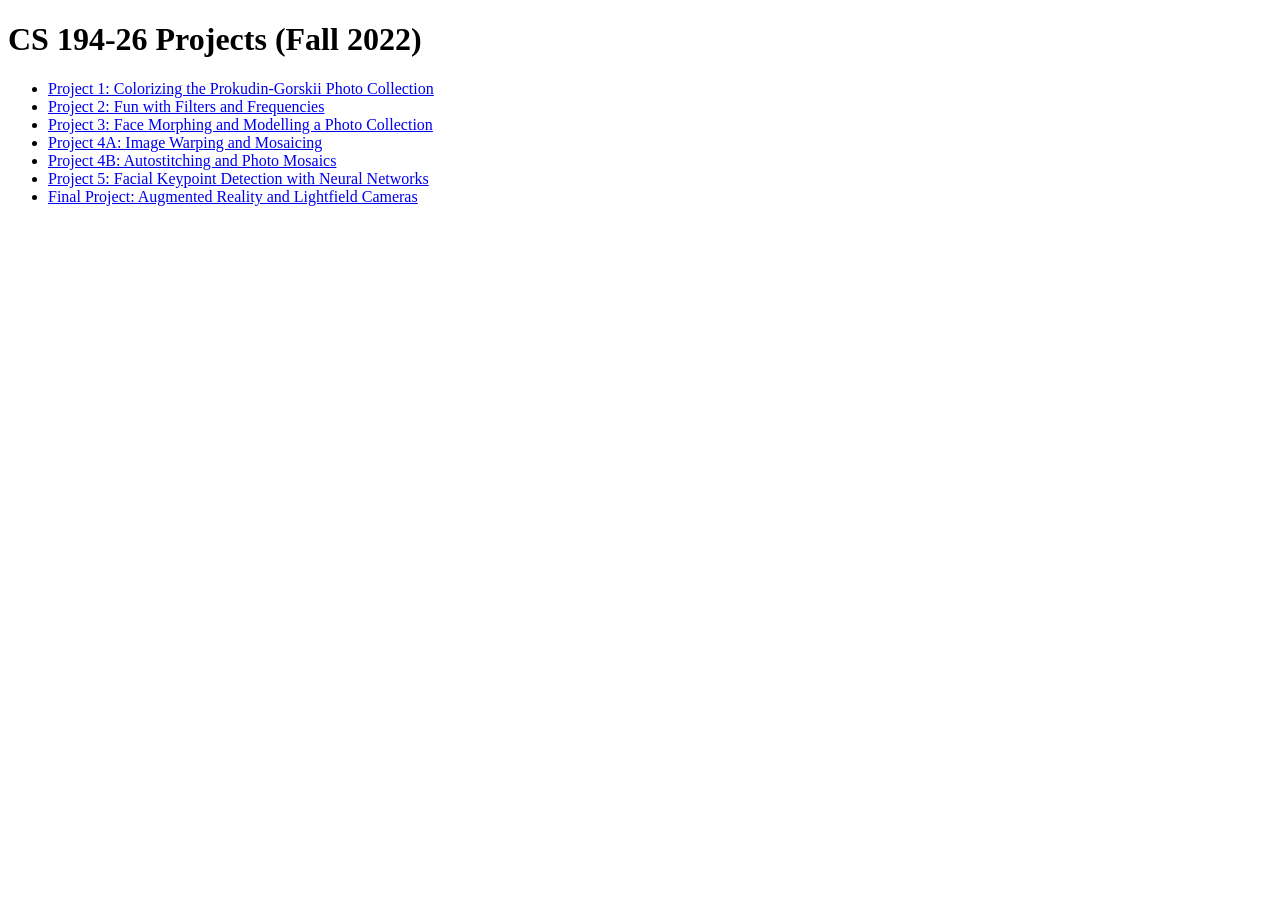
<file: index.html>
<!doctype html><meta charset="utf-8"><title>CS 194-26 Projects</title>
<h1>CS 194-26 Projects (Fall 2022)</h1>
<ul>
<li><a href="proj1/">Project 1: Colorizing the Prokudin-Gorskii Photo Collection</a></li>
<li><a href="proj2/">Project 2: Fun with Filters and Frequencies</a></li>
<li><a href="proj3/">Project 3: Face Morphing and Modelling a Photo Collection</a></li>
<li><a href="proj4a/">Project 4A: Image Warping and Mosaicing</a></li>
<li><a href="proj4b/">Project 4B: Autostitching and Photo Mosaics</a></li>
<li><a href="proj5/">Project 5: Facial Keypoint Detection with Neural Networks</a></li>
<li><a href="final/">Final Project: Augmented Reality and Lightfield Cameras</a></li>
</ul>
</file>
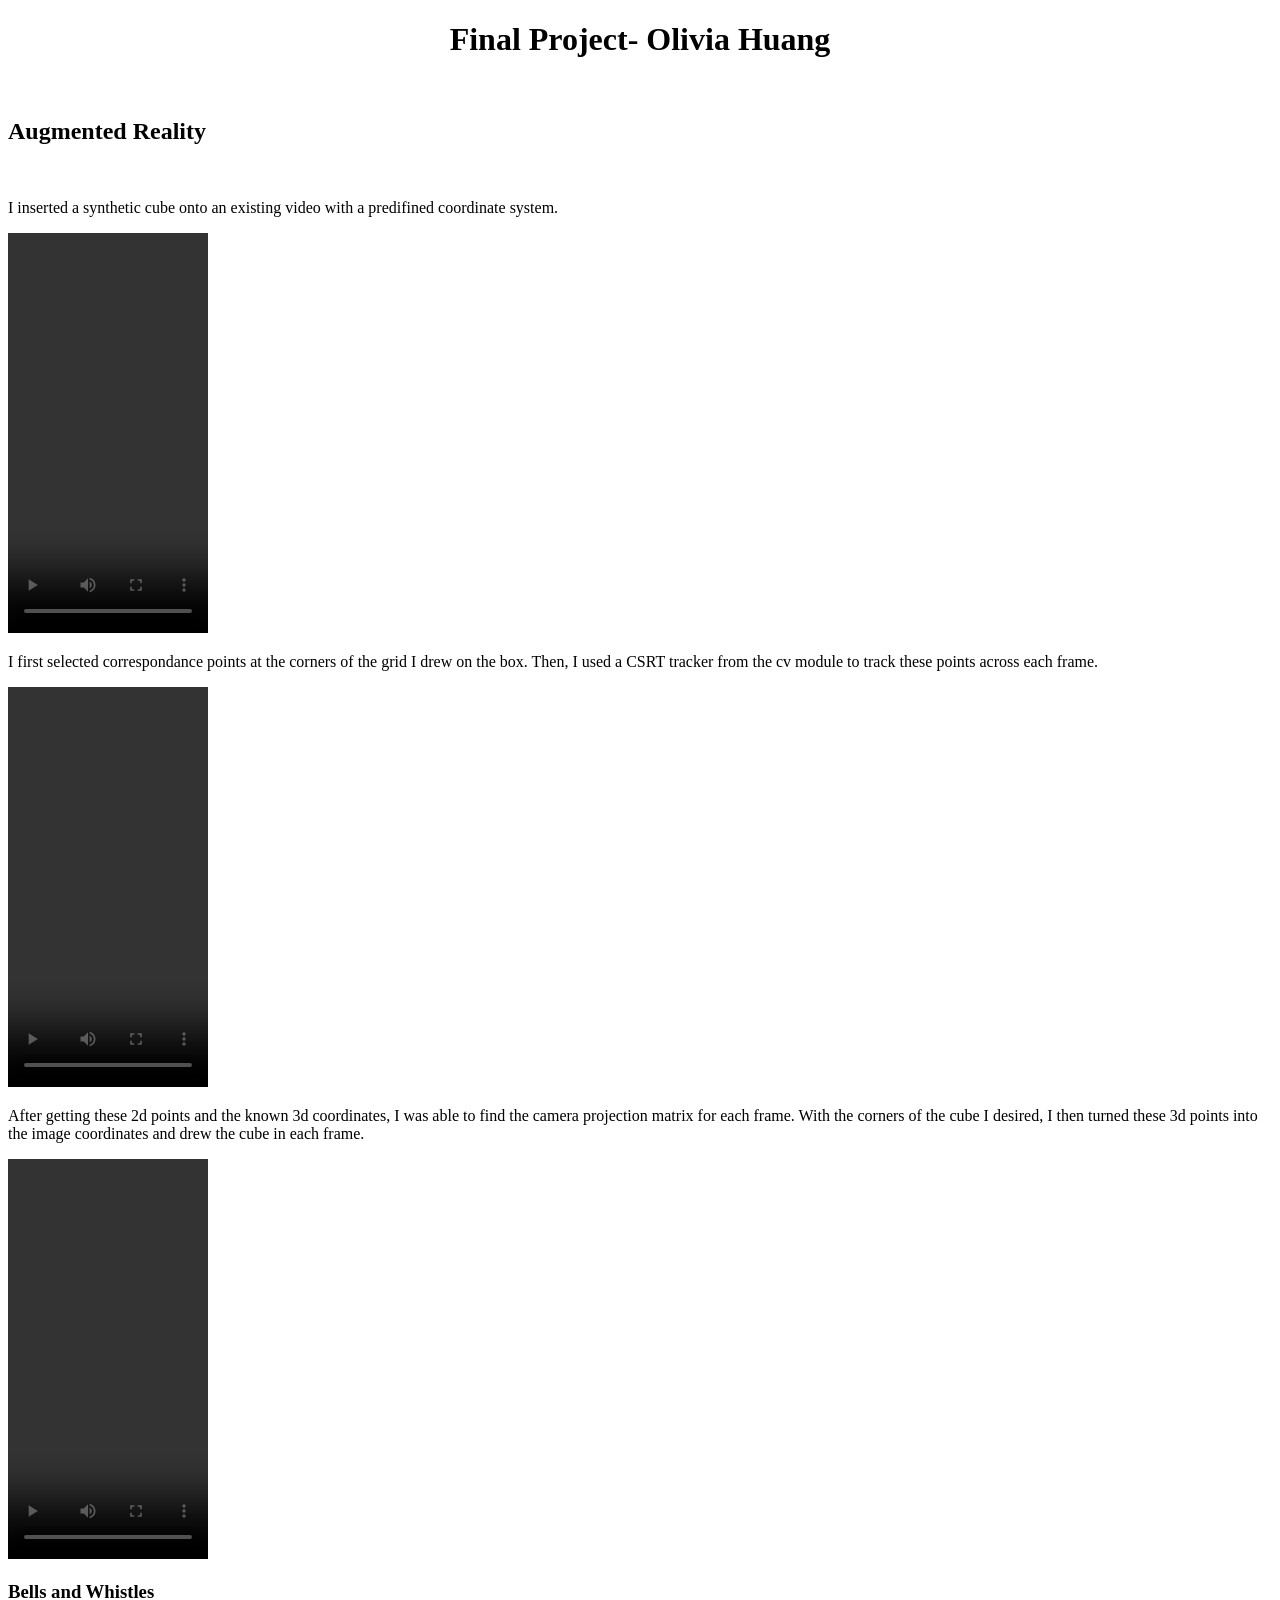
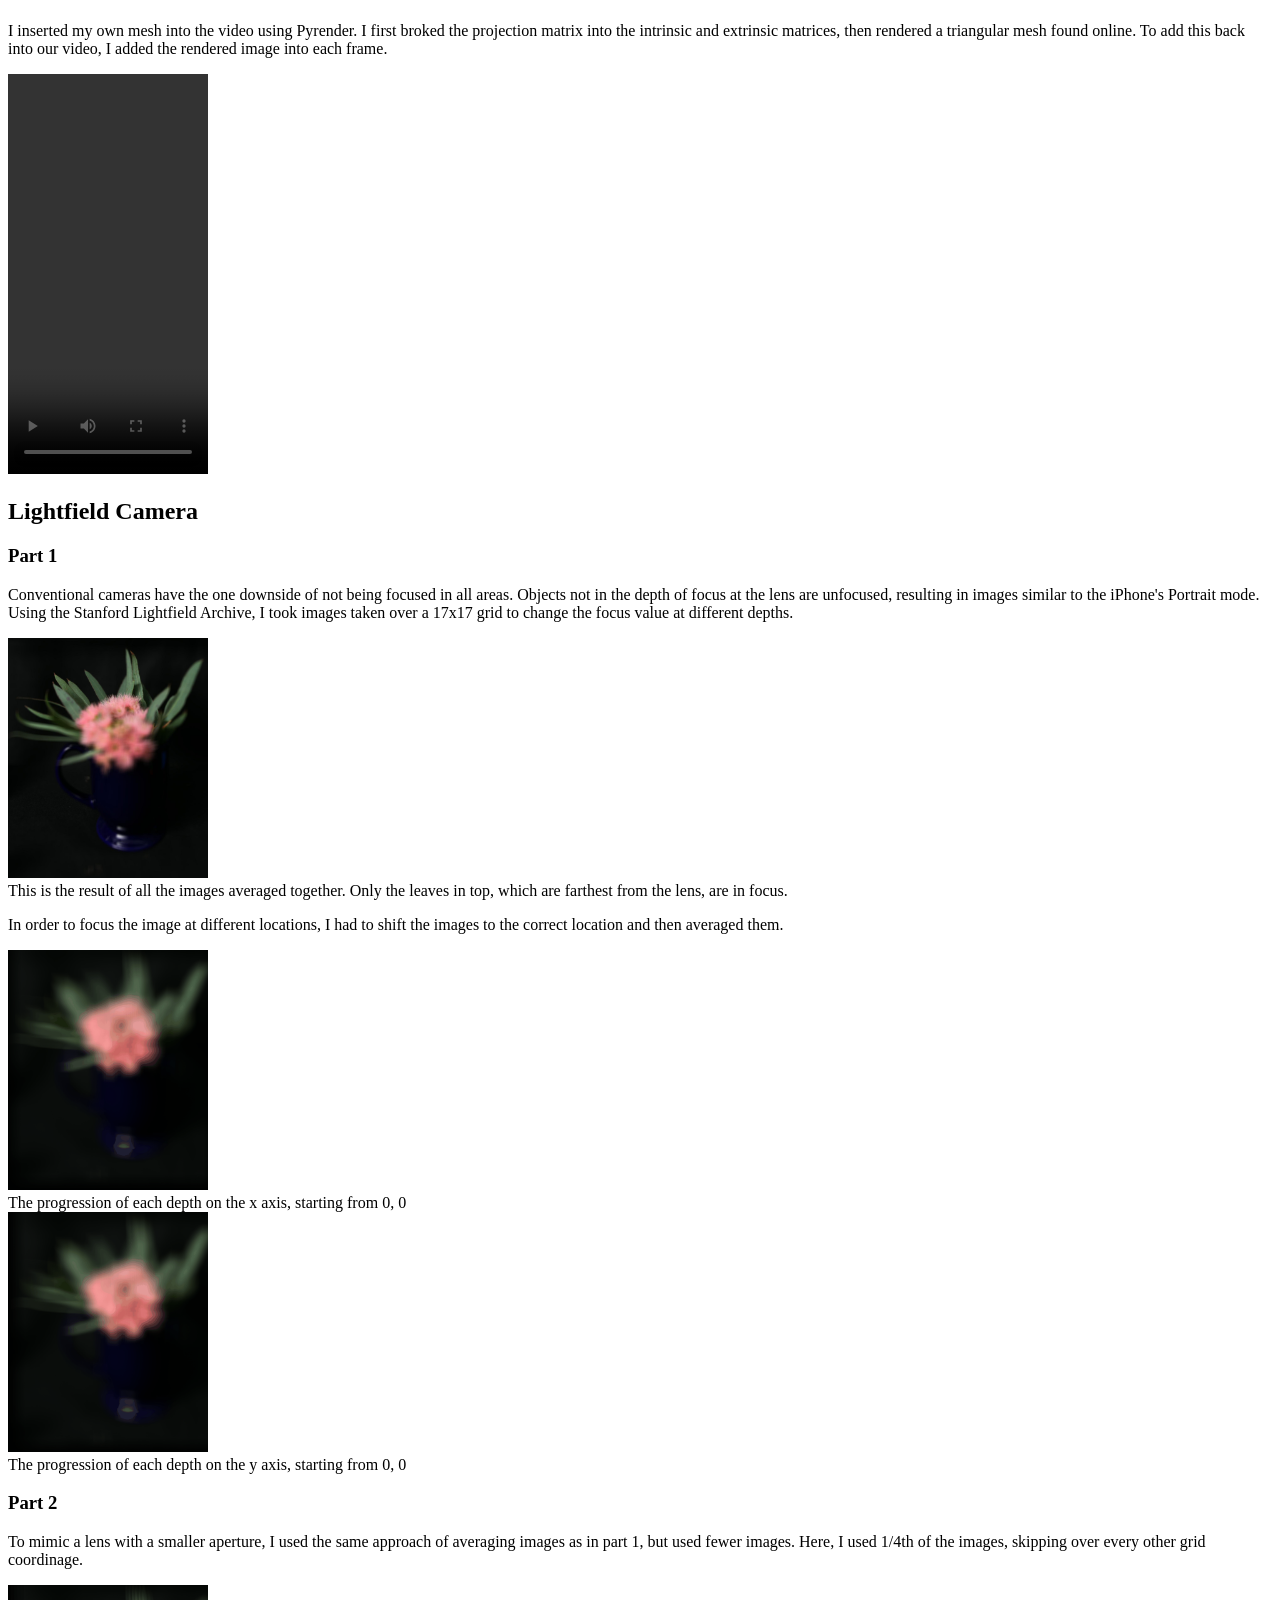
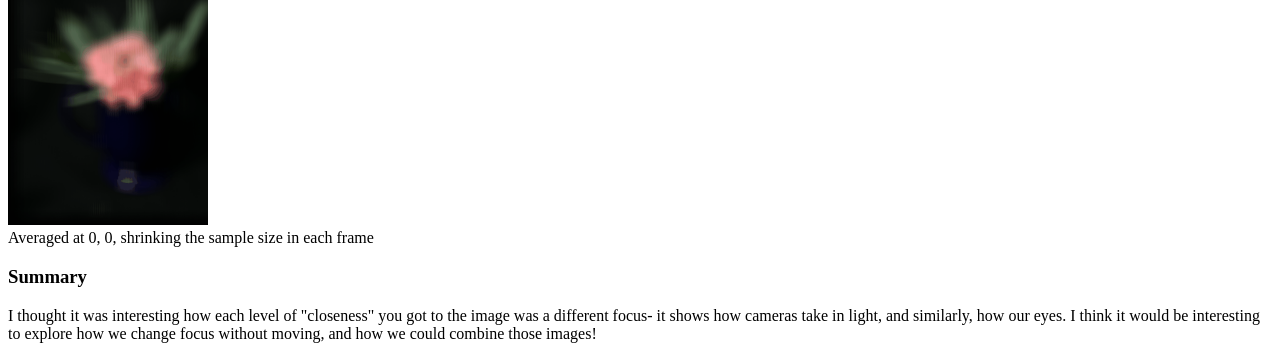
<file: final/index.html>
<!Doctype HTML>
<h1 style="text-align:center">Final Project- Olivia Huang</h1>
</br>
<h2>Augmented Reality</h2>
</br>
<p>I inserted a synthetic cube onto an existing video with a predifined coordinate system.</p>
<video width="200" height="400" controls>
    <source src="IMG_8588.mp4" type="video/mp4">
</video>
<p>I first selected correspondance points at the corners of the grid I drew on the box. Then, I used a CSRT tracker from the cv module to track these points across each frame.</p>
<video width="200" height="400" controls>
    <source src="tracked.mp4" type="video/mp4">
</video>
<p>After getting these 2d points and the known 3d coordinates, I was able to find the camera projection matrix for each frame. With the corners of the cube I desired, I then turned these 3d points into the image coordinates and drew the cube in each frame.</p>
<video width="200" height="400" controls>
    <source src="cubevid.mp4" type="video/mp4">
</video>
<h3>Bells and Whistles</h3>
<p>I inserted my own mesh into the video using Pyrender. I first broked the projection matrix into the intrinsic and extrinsic matrices, then rendered a triangular mesh found online. To add this back into our video, I added the rendered image into each frame.</p>
<video width="200" height="400" controls>
    <source src="meshvid.mp4" type="video/mp4">
</video>
<h2>Lightfield Camera</h2>
<h3>Part 1</h3>
<p>Conventional cameras have the one downside of not being focused in all areas. Objects not in the depth of focus at the lens are unfocused, resulting in images similar to the iPhone's Portrait mode. Using the Stanford Lightfield Archive, I took images taken over a 17x17 grid to change the focus value at different depths.</p>
<img src="defaultavg.jpeg" width="200">
<figcaption>This is the result of all the images averaged together. Only the leaves in top, which are farthest from the lens, are in focus.</figcaption>
<p>In order to focus the image at different locations, I had to shift the images to the correct location and then averaged them.</p>
<img src="pt1.gif", width="200">
<figcaption>The progression of each depth on the x axis, starting from 0, 0</figcaption>
<img src="pt2.gif", width="200">
<figcaption>The progression of each depth on the y axis, starting from 0, 0</figcaption>
<h3>Part 2</h3>
<p>To mimic a lens with a smaller aperture, I used the same approach of averaging images as in part 1, but used fewer images. Here, I used 1/4th of the images, skipping over every other grid coordinage.</p>
<img src="1aperture.gif" width="200">
<figcaption>Averaged at 0, 0, shrinking the sample size in each frame</figcaption>
<h3>Summary</h3>
<p>I thought it was interesting how each level of "closeness" you got to the image was a different focus- it shows how cameras take in light, and similarly, how our eyes. I think it would be interesting to explore how we change focus without moving, and how we could combine those images!</p>
</html>
</file>
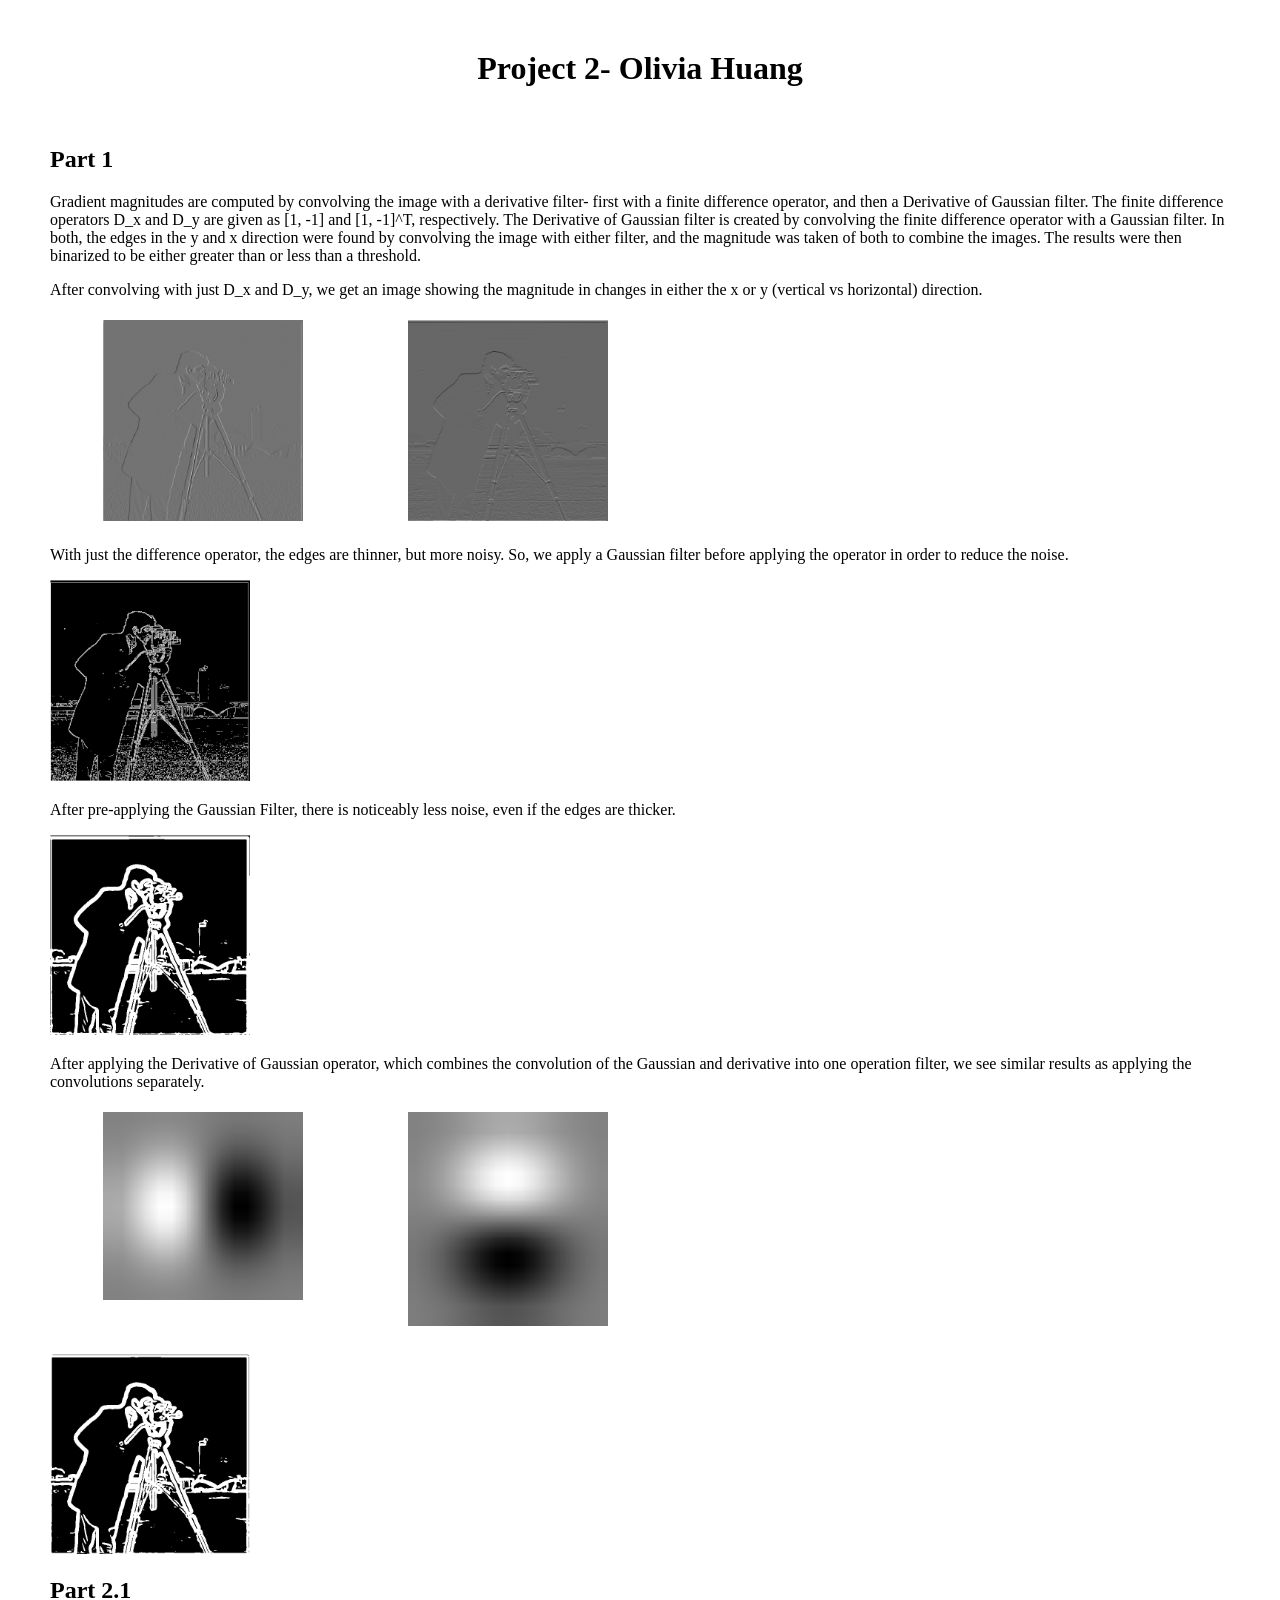
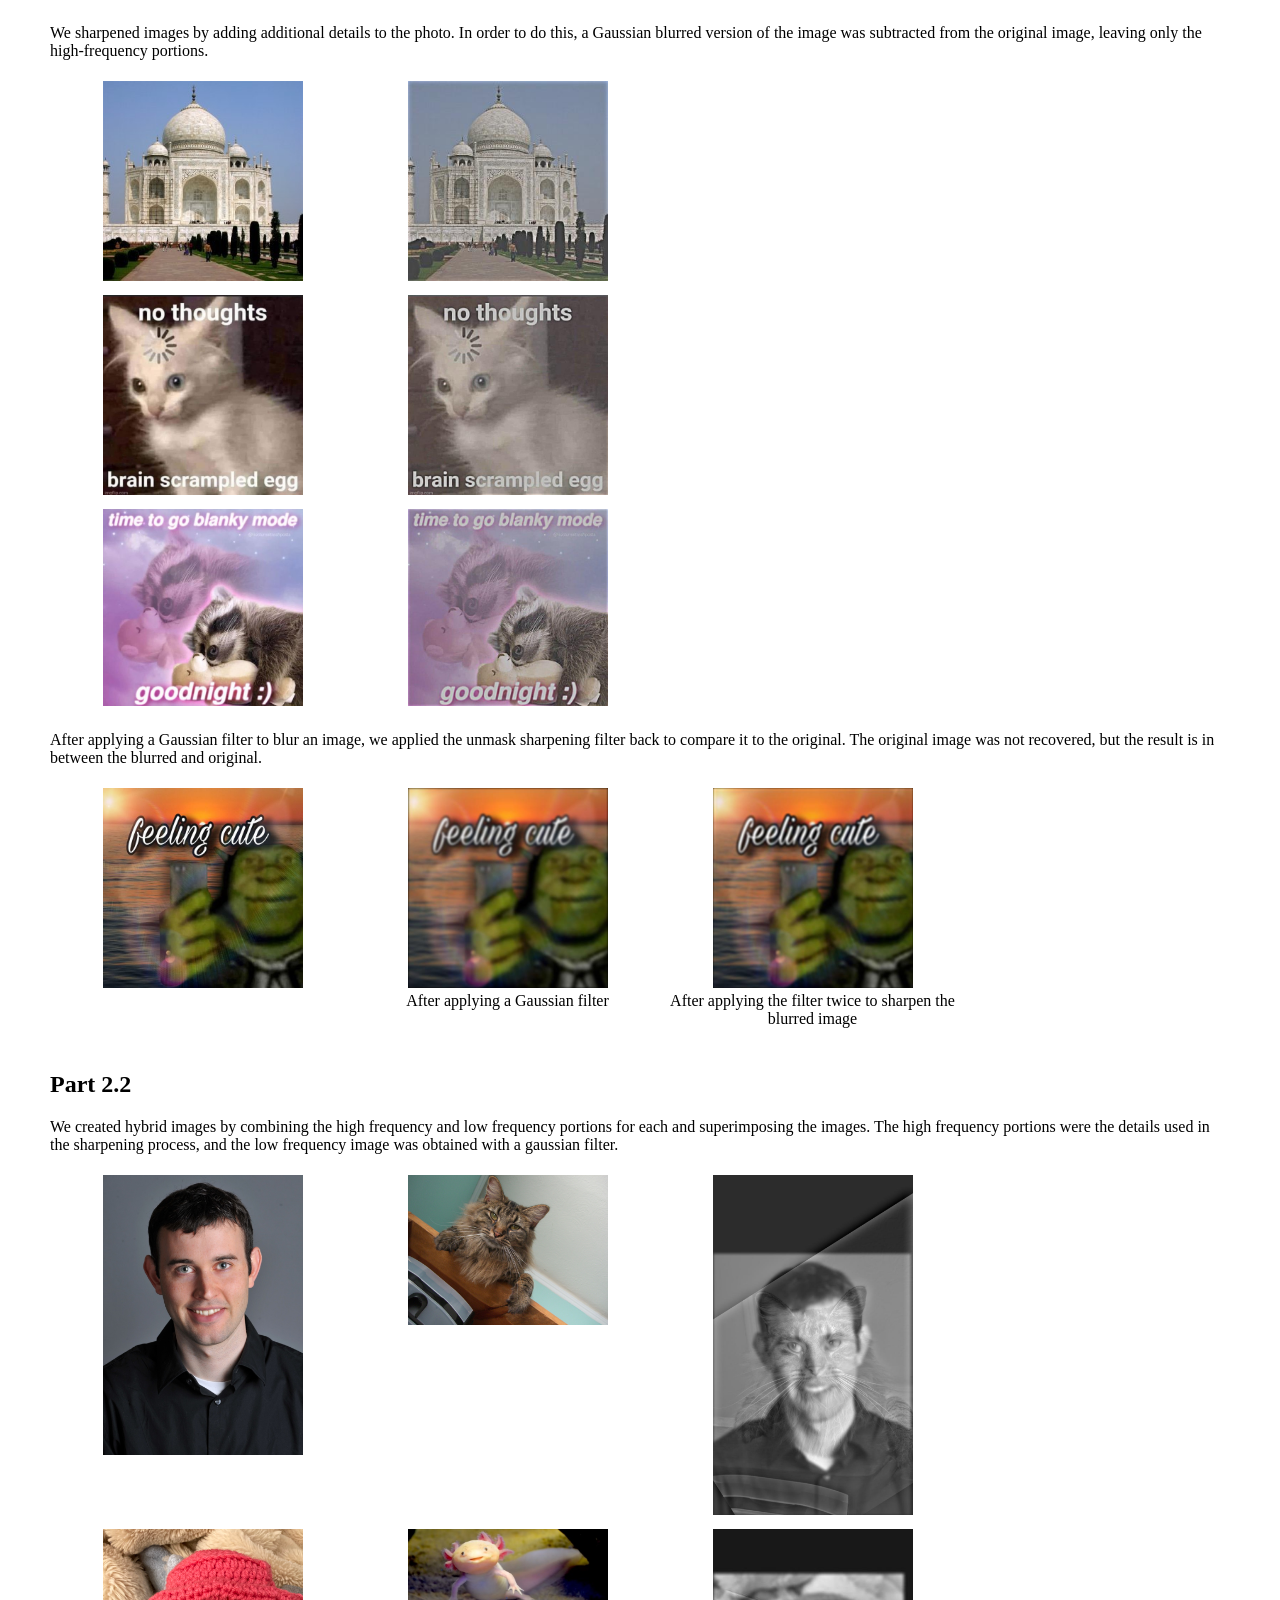
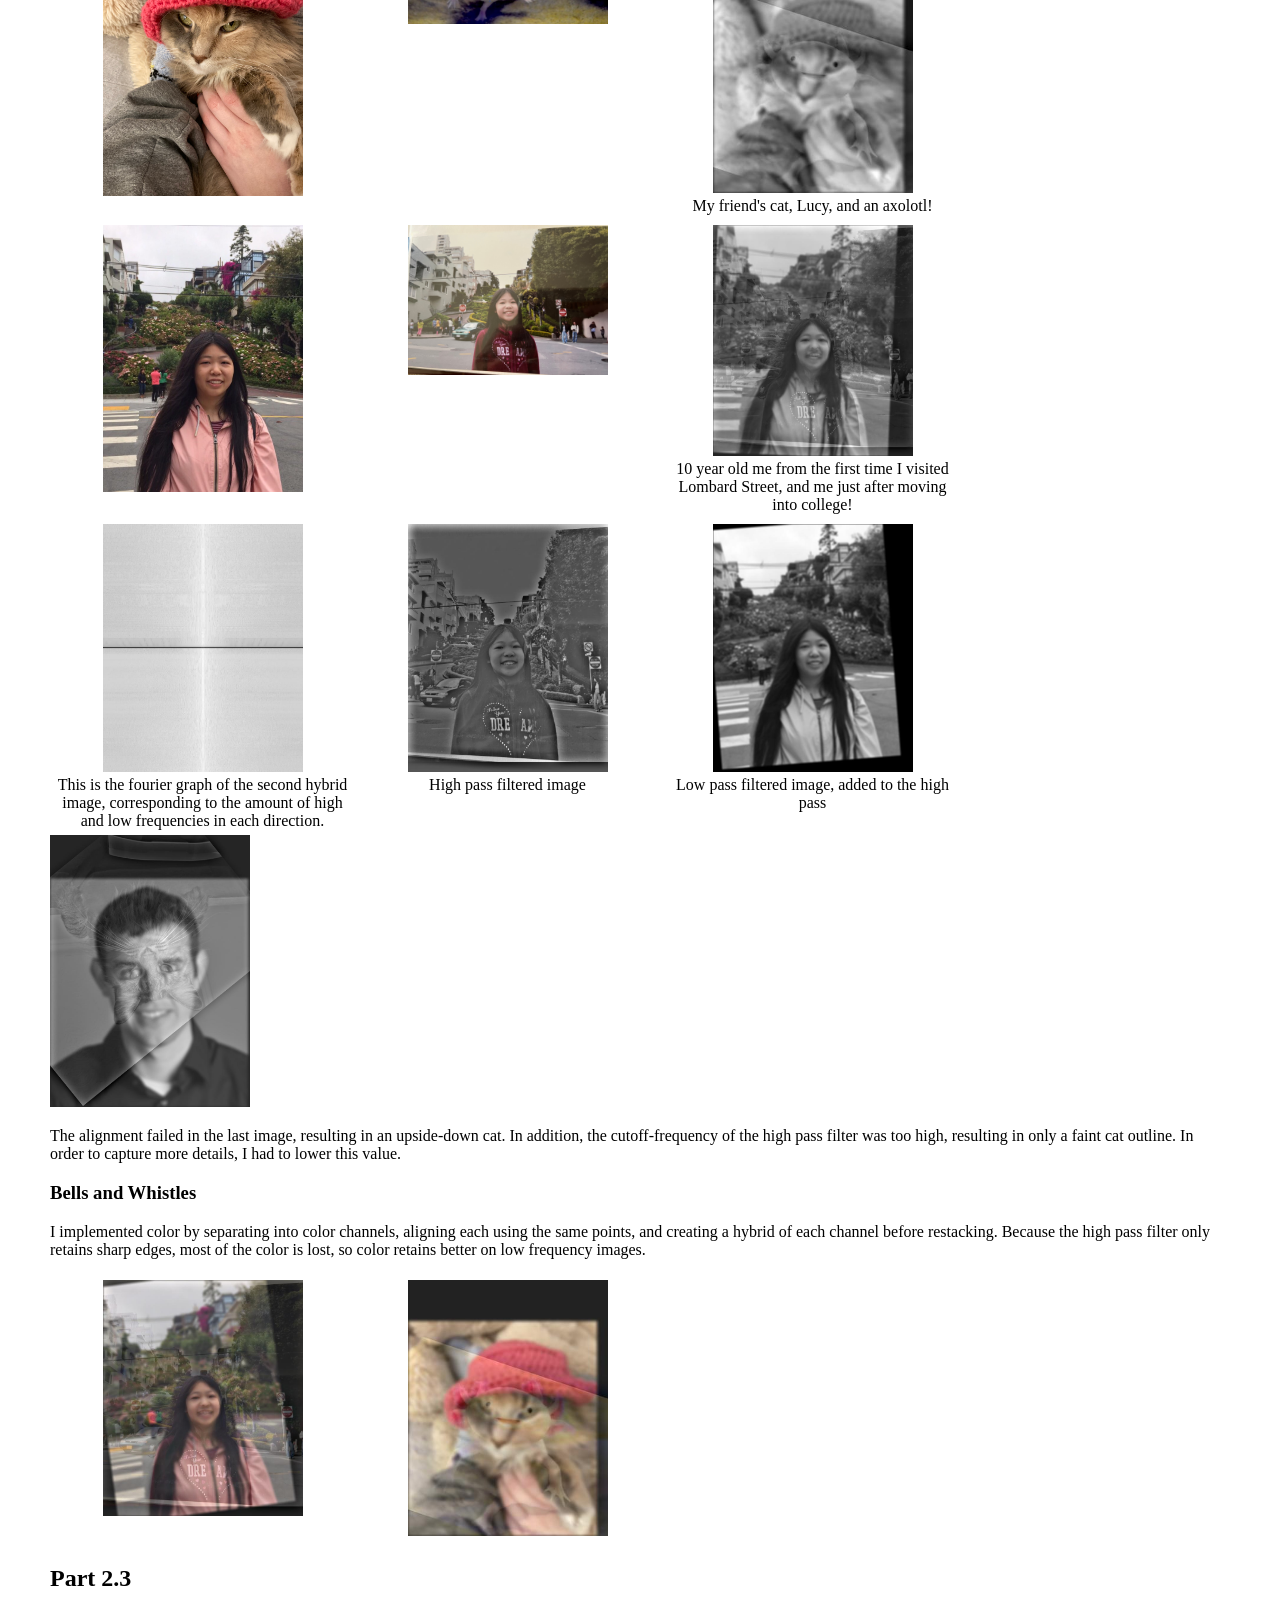
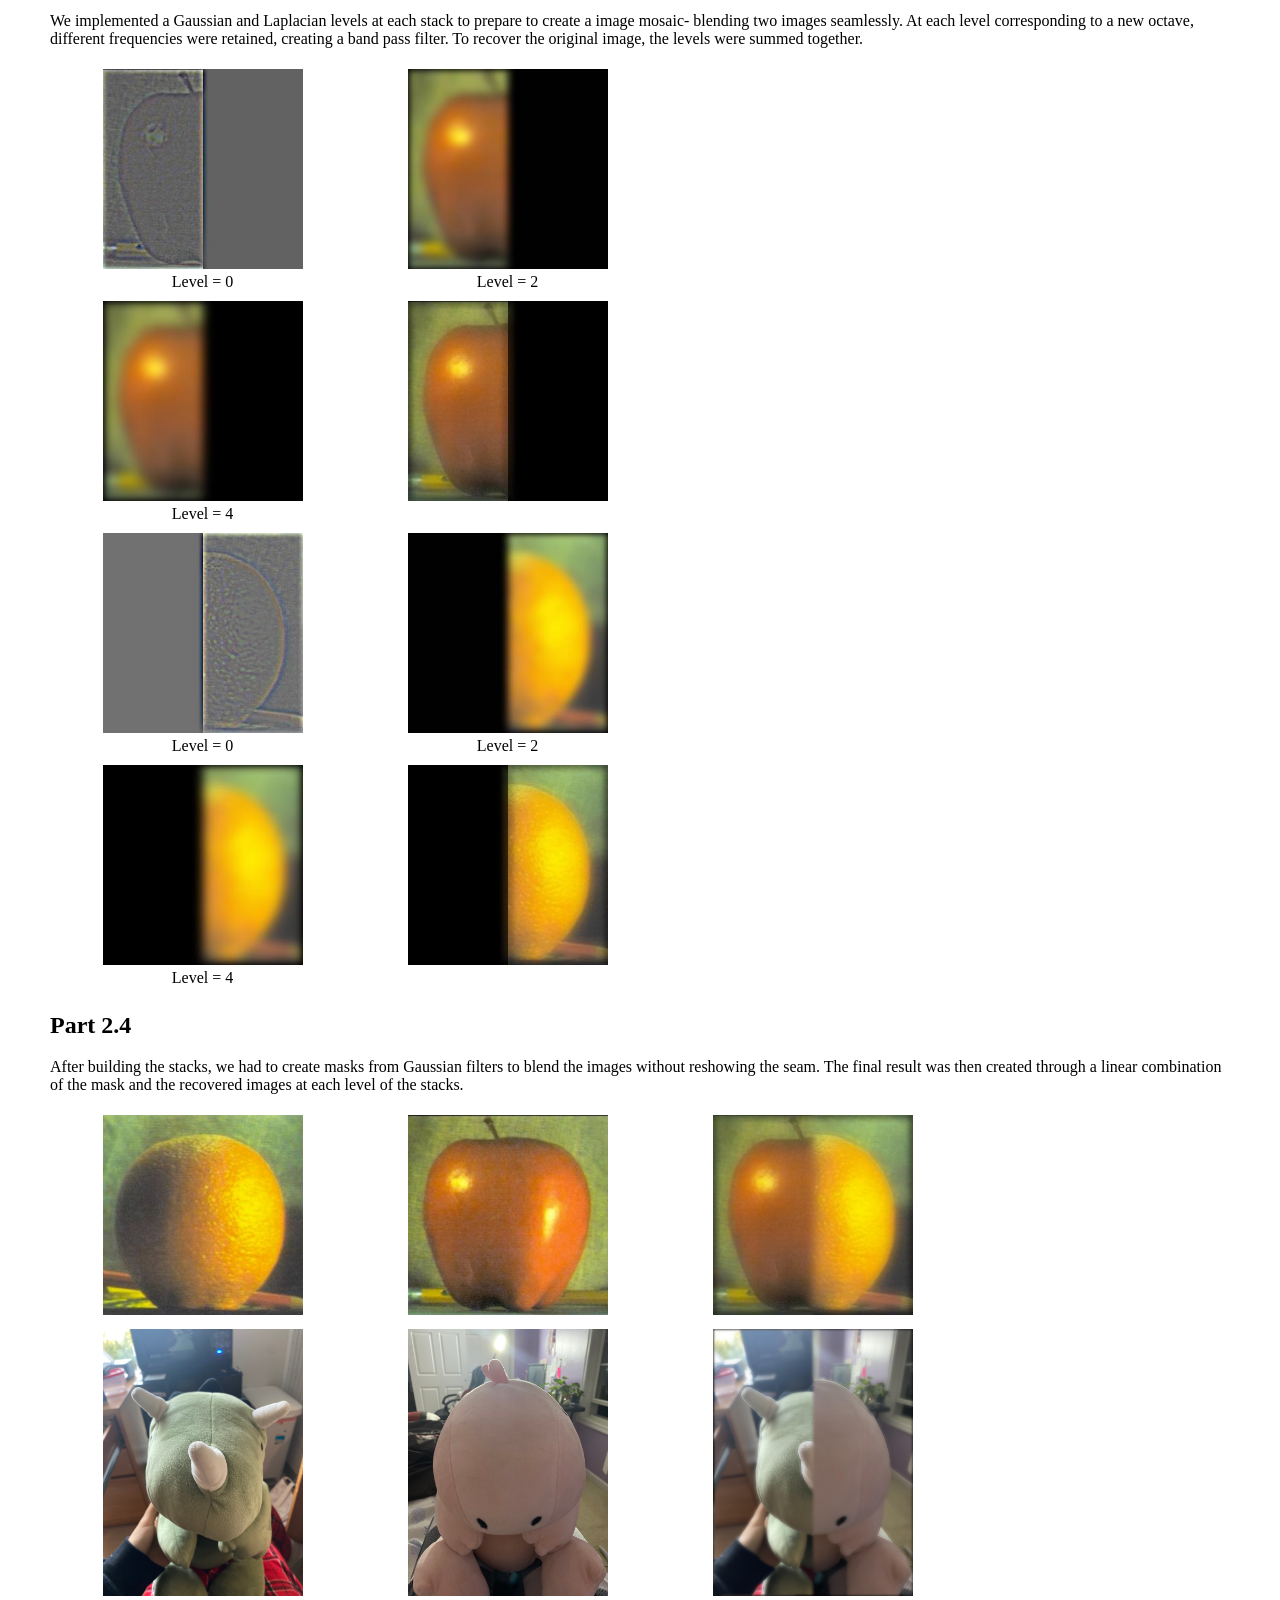
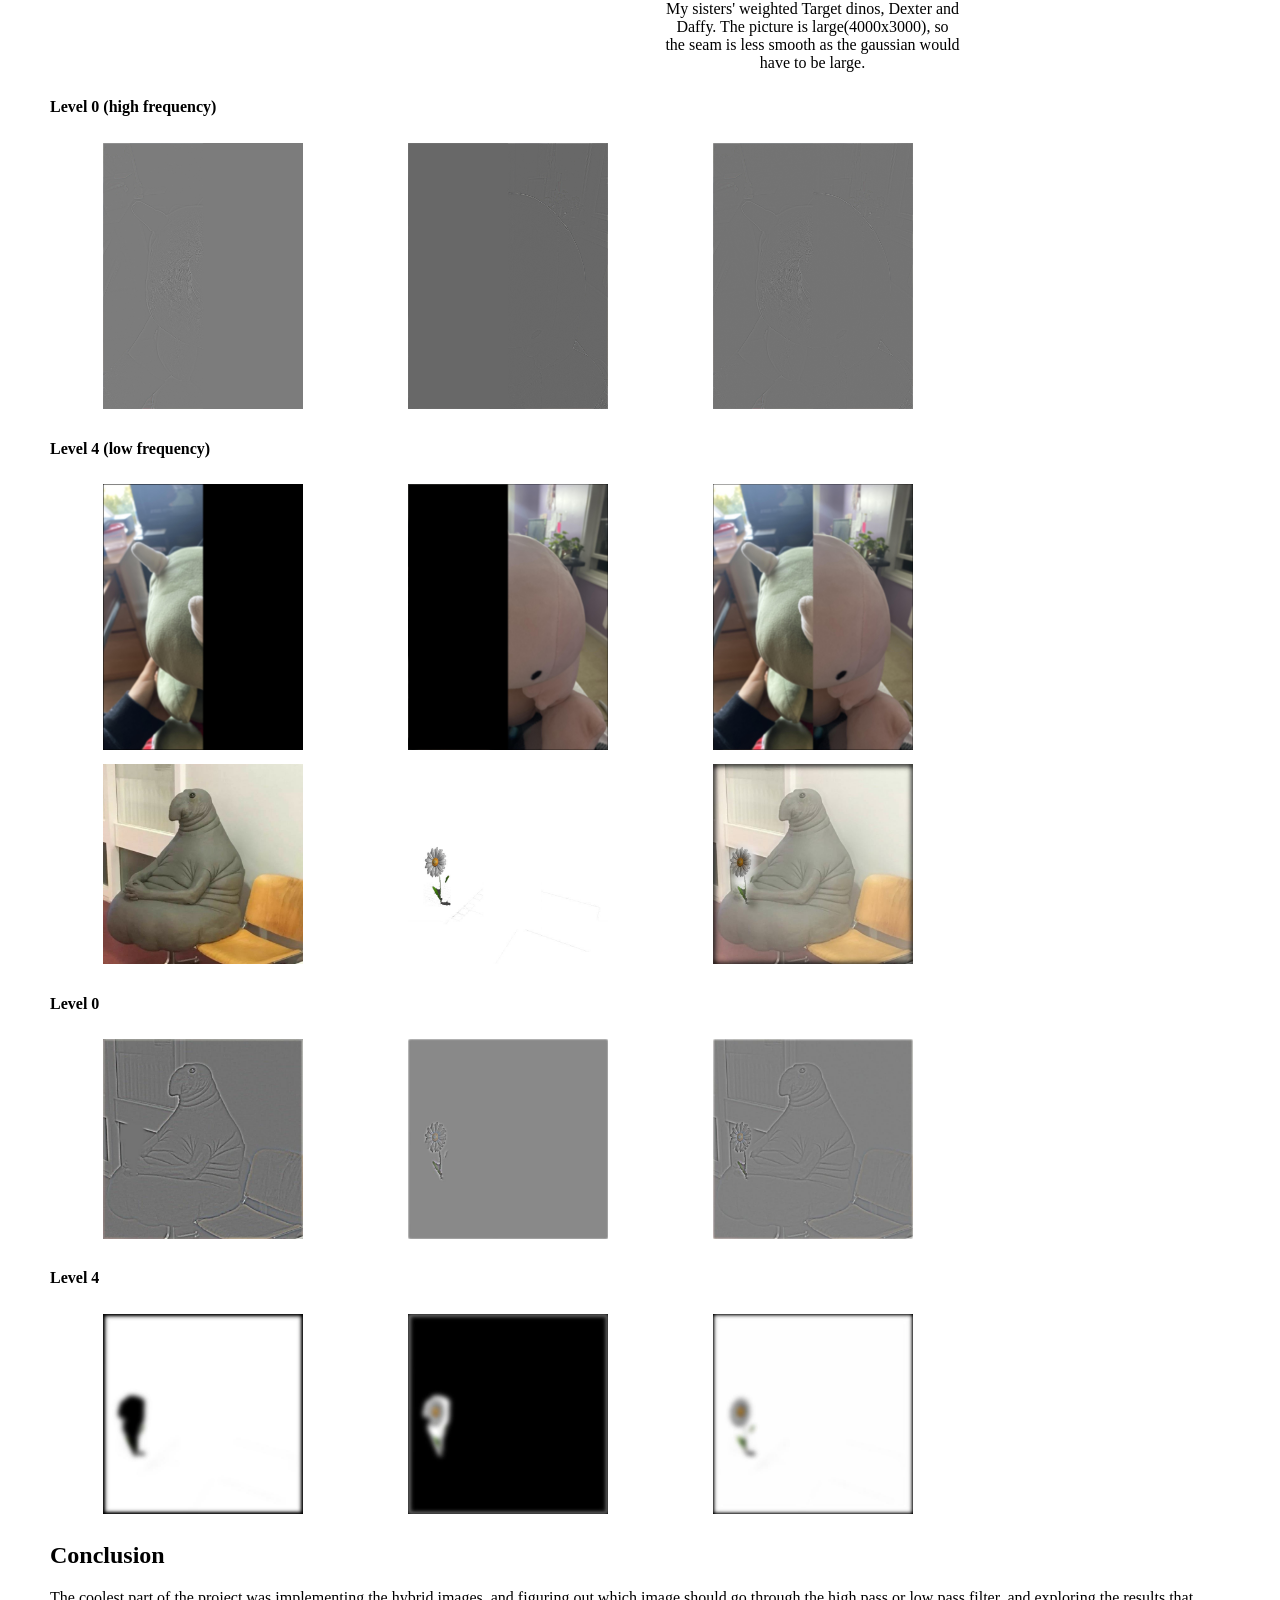
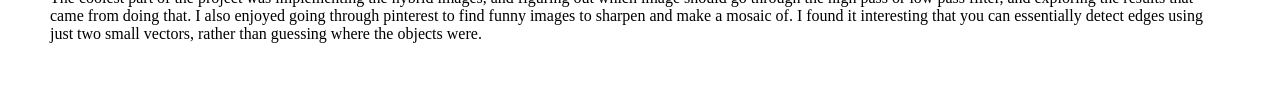
<file: proj2/index.html>
<!DOCTYPE html>
<html>
    <head>
       <link rel="stylesheet" href="index.css">
    </head>
    <body>
        <h1 style = text-align:center>Project 2- Olivia Huang</h1>
        </br>
        <h2>Part 1</h2>
        <p>Gradient magnitudes are computed by convolving the image with a derivative filter- first with a finite difference operator, and then a Derivative of Gaussian filter. The finite difference operators D_x and D_y are given as [1, -1] and [1, -1]^T, respectively. The Derivative of Gaussian filter is created by convolving the finite difference operator with a Gaussian filter. In both, the edges in the y and x direction were found by convolving the image with either filter, and the magnitude was taken of both to combine the images. The results were then binarized to be either greater than or less than a threshold.</p>
        <p>After convolving with just D_x and D_y, we get an image showing the magnitude in changes in either the x or y (vertical vs horizontal) direction.</p>
        <div class="row">
            <div class="column">
                <img src="xcameraman.png" width="200">
            </div>
            <div class="column">
                <img src="ycameraman.png" width="200">
            </div>
        </div>
        <p>With just the difference operator, the edges are thinner, but more noisy. So, we apply a Gaussian filter before applying the operator in order to reduce the noise.</p>
        <img src="binarized.png" width = 200>
        <p>After pre-applying the Gaussian Filter, there is noticeably less noise, even if the edges are thicker.</p>
        <img src="newbinarized.png" width = 200>
        <p>After applying the Derivative of Gaussian operator, which combines the convolution of the Gaussian and derivative into one operation filter, we see similar results as applying the convolutions separately.</p>
        <div class="row">
            <div class="column">
                <img src="xDoG.png" width="200">
            </div>
            <div class="column">
                <img src="yDoG.png" width="200">
            </div>
        </div>
        </br>
        <img src="newb.png" width = 200>
        <h2>Part 2.1</h2>
        <p>We sharpened images by adding additional details to the photo. In order to do this, a Gaussian blurred version of the image was subtracted from the original image, leaving only the high-frequency portions.</p>
        <div class="row">
            <div class="column">
                <img src="taj.jpeg" width="200">
            </div>
            <div class="column">
                <img src="tajsharp.jpeg" width="200">
            </div>
        </div>
        <div class="row">
            <div class="column">
                <img src="cat.jpeg" width="200">
            </div>
            <div class = "column">
                <img src="catsharp.jpeg" width = 200>
            </div>
        </div>
        <div class="row">
            <div class="column">
                <img src="blanky.jpeg" width="200">
            </div>
            <div class = "column">
                <img src="blankysharp.jpeg" width = 200>
            </div>
        </div>
        <p>After applying a Gaussian filter to blur an image, we applied the unmask sharpening filter back to compare it to the original. The original image was not recovered, but the result is in between the blurred and original.</p>
        <div class="row">
            <div class="column">
                <img src="shrek.jpeg" width="200">
            </div>
            <div class="column">
                <img src="blurryshrek.jpeg" width="200">
                <figcaption>After applying a Gaussian filter</figcaption>
            </div>
            <div class="column">
                <img src="shreksharp.jpeg" width="200">
                <figcaption>After applying the filter twice to sharpen the blurred image</figcaption>
            </div>
        </div>
    </br>
    <h2>Part 2.2</h2>
    <p>We created hybrid images by combining the high frequency and low frequency portions for each and superimposing the images. The high frequency portions were the details used in the sharpening process, and the low frequency image was obtained with a gaussian filter.</p>
    <div class="row">
        <div class="column">
            <img src="DerekPicture.jpg" width="200">
        </div>
        <div class="column">
            <img src="nutmeg.jpg" width="200">
        </div>
        <div class="column">
            <img src="hybrid.jpg" width="200">
        </div>
    </div>
    
    <div class="row">
        <div class="column">
            <img src="lucy.jpg" width="200">
        </div>
        <div class="column">
            <img src="axolotl.jpg" width="200">
        </div>
        <div class="column">
            <img src="2hybrid.jpg" width="200">
            <figcaption>My friend's cat, Lucy, and an axolotl!</figcaption>
        </div>
    </div>
    <div class="row">
        <div class="column">
            <img src="IMG_6549.jpeg" width="200">
        </div>
        <div class="column">
            <img src="IMG_7704.jpeg" width="200">
        </div>
        <div class="column">
            <img src="1hybrid.jpg" width="200">
            <figcaption>10 year old me from the first time I visited Lombard Street, and me just after moving into college!</figcaption>
        </div>
    </div>
    <div class="row">
        <div class="column">
            <img src="Fourier.jpg" width="200">
            <figcaption>This is the fourier graph of the second hybrid image, corresponding to the amount of high and low frequencies in each direction.</figcaption>
        </div>
        <div class="column">
            <img src="high_pass.jpeg" width="200">
            <figcaption>High pass filtered image</figcaption>
        </div>
        <div class="column">
            <img src="low_pass.jpeg" width="200">
            <figcaption>Low pass filtered image, added to the high pass</figcaption>
        </div>
    </div>
    <img src="hybrid2.jpg" width = 200>
    <p>The alignment failed in the last image, resulting in an upside-down cat. In addition, the cutoff-frequency of the high pass filter was too high, resulting in only a faint cat outline. In order to capture more details, I had to lower this value.</p>
     <h3>Bells and Whistles</h3>
    <p>I implemented color by separating into color channels, aligning each using the same points, and creating a hybrid of each channel before restacking. Because the high pass filter only retains sharp edges, most of the color is lost, so color retains better on low frequency images.</p>
    <div class="row">
        <div class="column">
            <img src="1hybridcolor.jpg" width="200">
        </div>
        <div class = "column">
            <img src="hybridcolor2.jpg" width = 200>
        </div>
    </div>
    <h2>Part 2.3</h2>
    <p> We implemented a Gaussian and Laplacian levels at each stack to prepare to create a image mosaic- blending two images seamlessly. At each level corresponding to a new octave, different frequencies were retained, creating a band pass filter. To recover the original image, the levels were summed together.</p>
    <div class="row">
        <div class="column">
            <img src="level0_apple.jpeg" width="200">
            <figcaption>Level = 0</figcaption>

        </div>
        <div class="column">
            <img src="level1apple.jpeg" width="200">
            <figcaption>Level = 2</figcaption>
        </div>
    </div>
    <div class="row">
        <div class="column">
            <img src="level2apple.jpeg" width="200">
            <figcaption> Level = 4</figcaption>
        </div>
        <div class = "column">
            <img src="blendedapple.jpeg" width = 200>
        </div>
    </div>
    <div class="row">
        <div class="column">
            <img src="level0orange.jpeg" width="200">
            <figcaption>Level = 0</figcaption>

        </div>
        <div class="column">
            <img src="level2orange.jpeg" width="200">
            <figcaption>Level = 2</figcaption>
        </div>
    </div>
    <div class="row">
        <div class="column">
            <img src="level4orange.jpeg" width="200">
            <figcaption> Level = 4</figcaption>
        </div>
        <div class = "column">
            <img src="blended_orange.jpeg" width = 200>
        </div>
    </div>
<h2>Part 2.4</h2>
<p>After building the stacks, we had to create masks from Gaussian filters to blend the images without reshowing the seam. The final result was then created through a linear combination of the mask and the recovered images at each level of the stacks.</p>
<div class="row">
    <div class="column">
        <img src="orange.jpeg" width="200">
    </div>
    <div class="column">
        <img src="apple.jpeg" width="200">
    </div>
    <div class="column">
        <img src="oraple.jpeg" width="200">
    </div>
</div>
<div class="row">
    <div class="column">
        <img src="dexter.jpg" width="200">
    </div>
    <div class="column">
        <img src="daffy.jpg" width="200">
    </div>
    <div class="column">
        <img src="dafter.jpg" width="200">
        <figcaption>My sisters' weighted Target dinos, Dexter and Daffy. The picture is large(4000x3000), so the seam is less smooth as the gaussian would have to be large.</figcaption>
    </div>
</div>
<h4>Level 0 (high frequency)</h4>
<div class="row">
    <div class="column">
        <img src="dexter0.jpg" width="200">
    </div>
    <div class="column">
        <img src="daffy0.jpg" width="200">
    </div>
    <div class="column">
        <img src="dafter0.jpg" width="200">
    </div>
</div>
<h4>Level 4 (low frequency)</h4>
<div class="row">
    <div class="column">
        <img src="dexter2.jpg" width="200">
    </div>
    <div class="column">
        <img src="daffy2.jpg" width="200">
    </div>
    <div class="column">
        <img src="dafter2.jpg" width="200">
    </div>
</div>
<div class="row">
    <div class="column">
        <img src="IMG_0565.jpeg" width="200">
    </div>
    <div class="column">
        <img src="daisy.jpeg" width="200">
    </div>
    <div class="column">
        <img src="slugdaisy.jpg" width="200">
    </div>
</div>
<h4>Level 0</h4>
<div class="row">
    <div class="column">
        <img src="slug0.jpg" width="200">
    </div>
    <div class="column">
        <img src="daisy0.jpg" width="200">
    </div>
    <div class="column">
        <img src="slugdaisy0.jpg" width="200">
    </div>
</div>
<h4>Level 4</h4>
<div class="row">
    <div class="column">
        <img src="slug2.jpg" width="200">
    </div>
    <div class="column">
        <img src="daisy2.jpg" width="200">
    </div>
    <div class="column">
        <img src="slugdaisy2.jpg" width="200">
    </div>
</div>
<h2>Conclusion</h2>
<p>The coolest part of the project was implementing the hybrid images, and figuring out which image should go through the high pass or low pass filter, and exploring the results that came from doing that. I also enjoyed going through pinterest to find funny images to sharpen and make a mosaic of. I found it interesting that you can essentially detect edges using just two small vectors, rather than guessing where the objects were.</p>
</body>
</html>
</file>
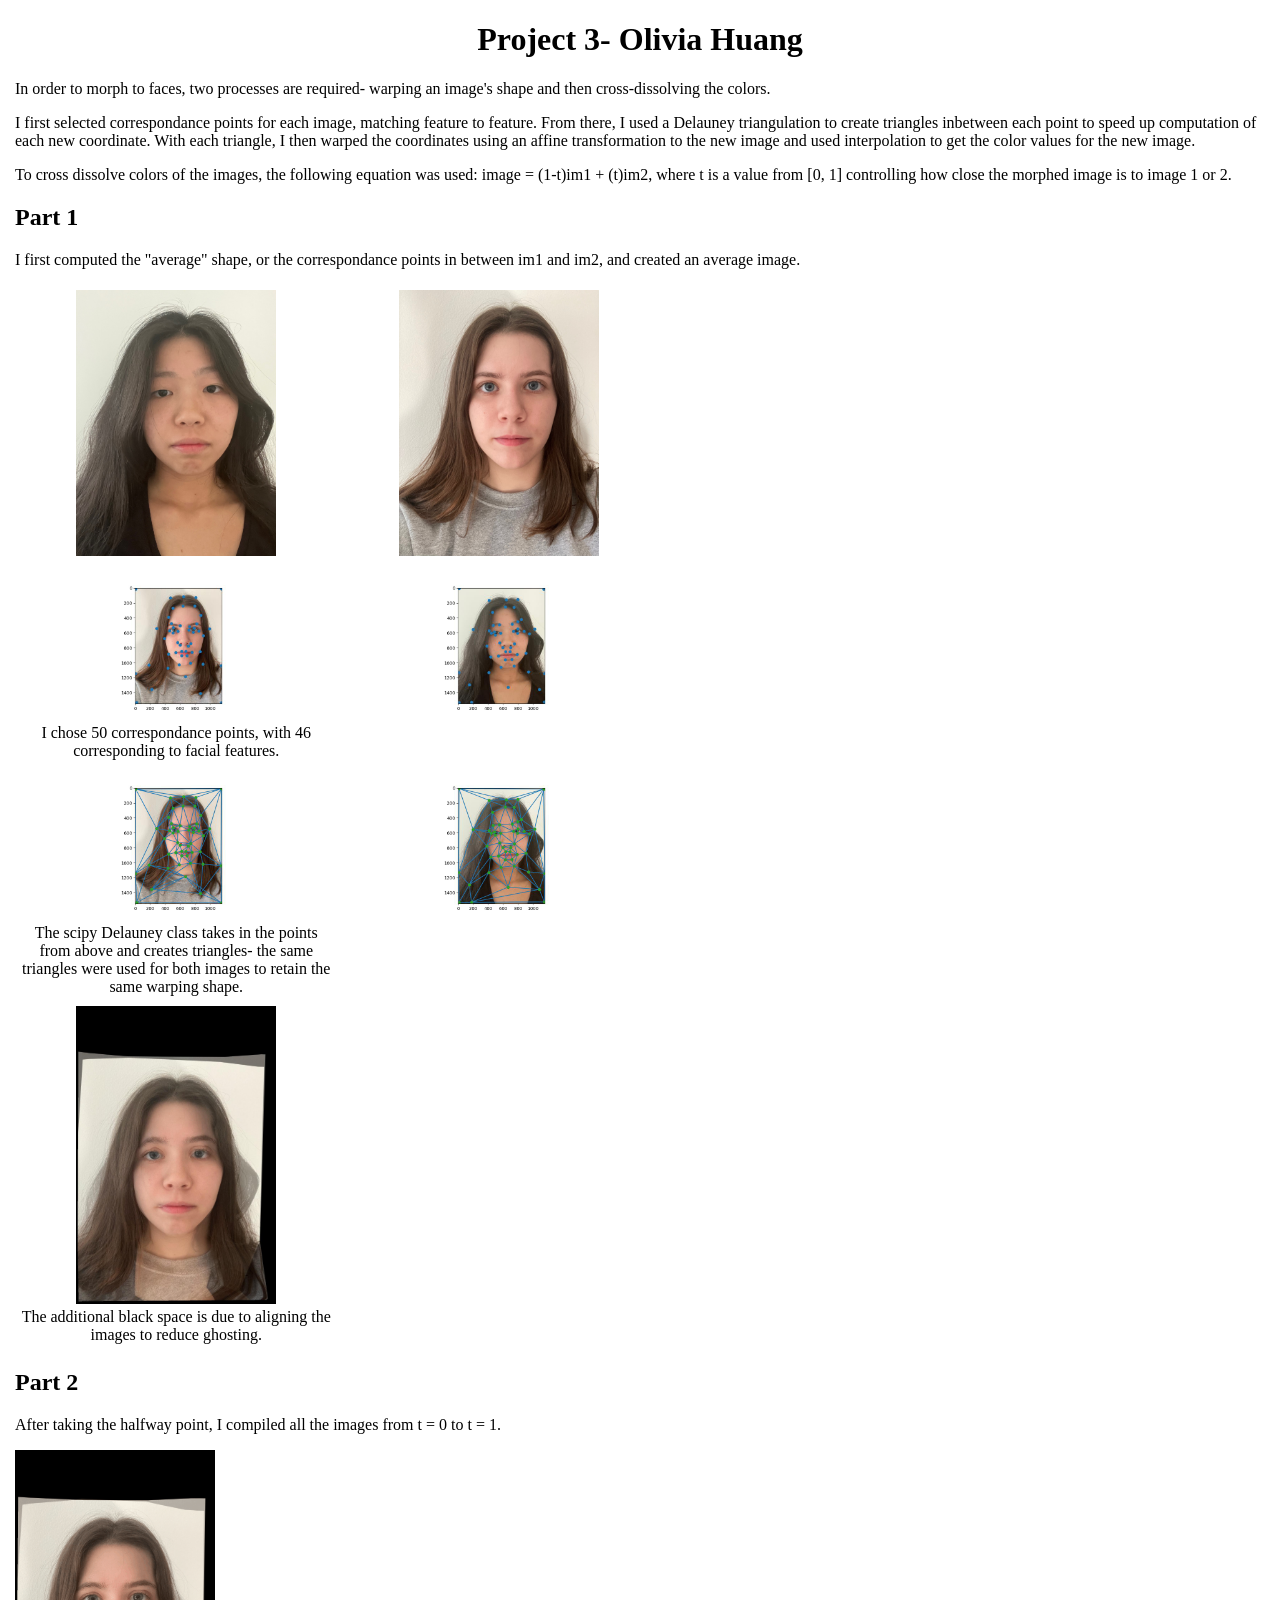
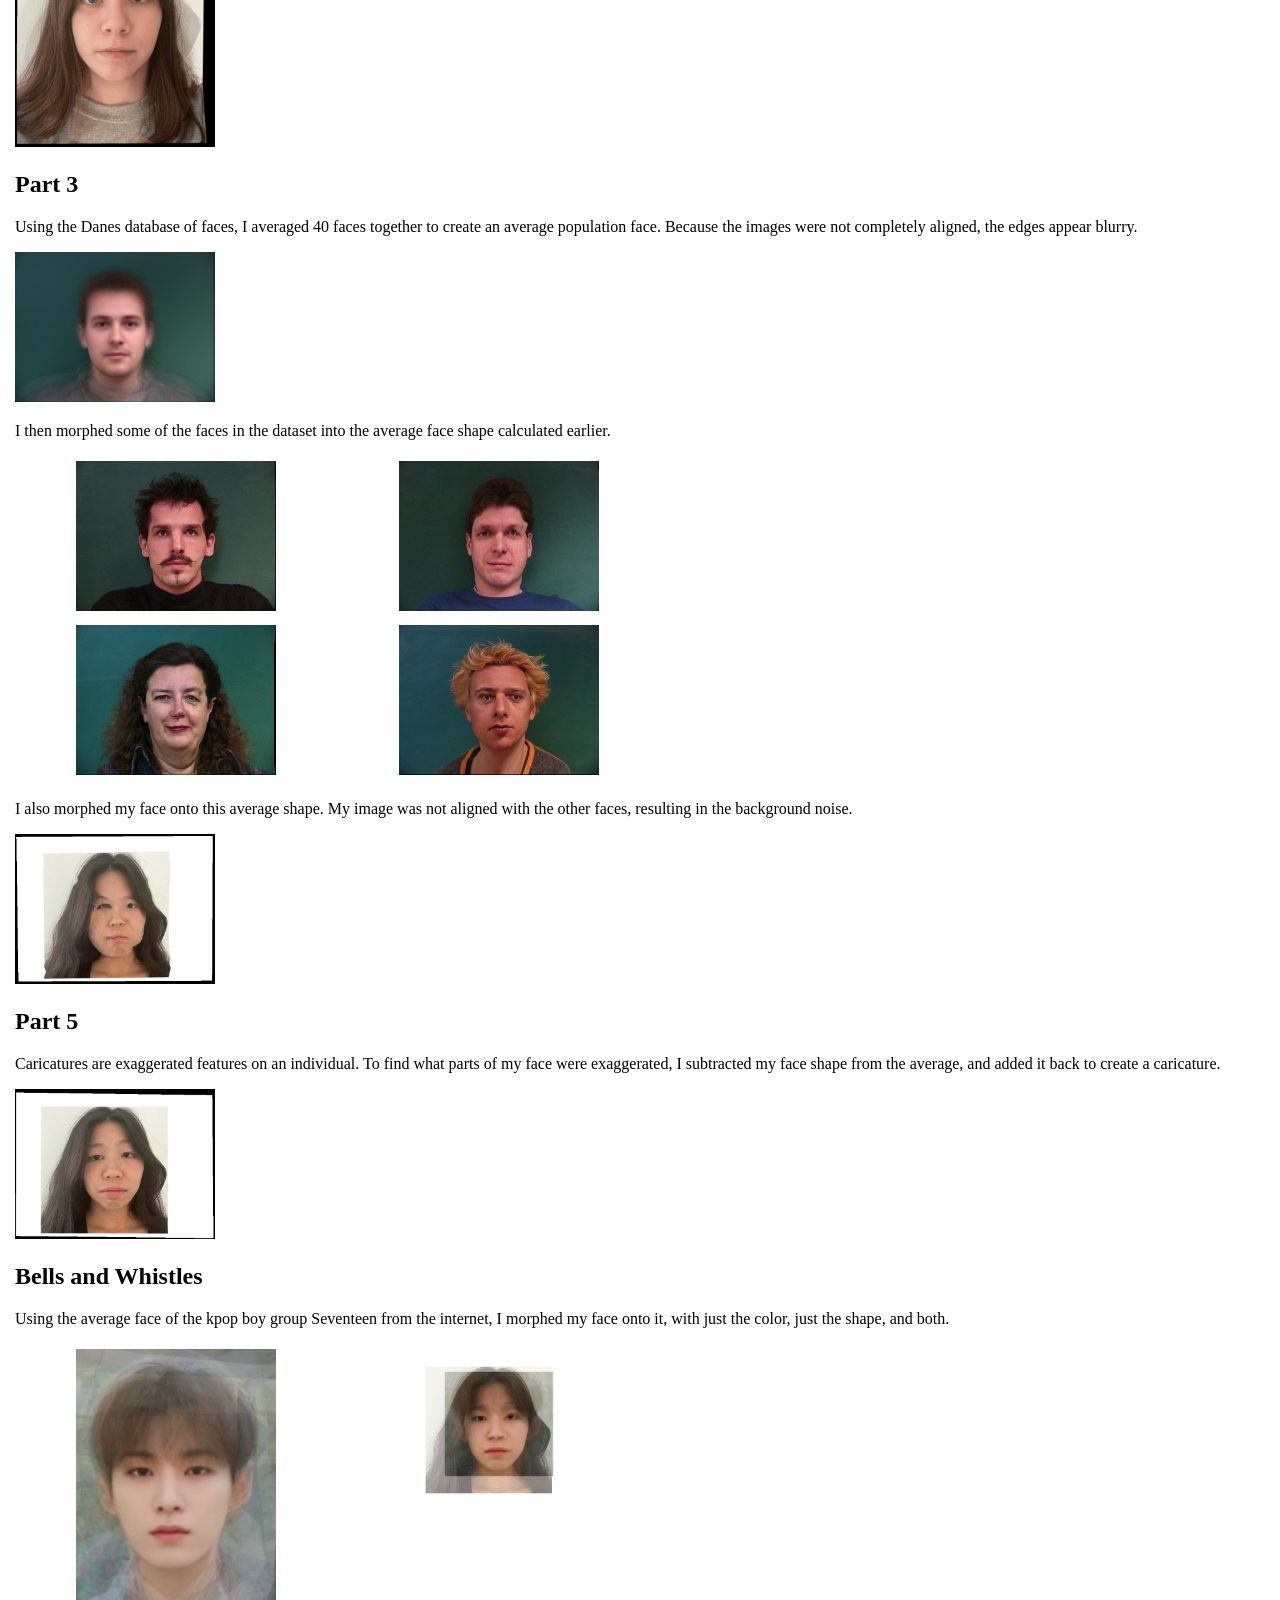
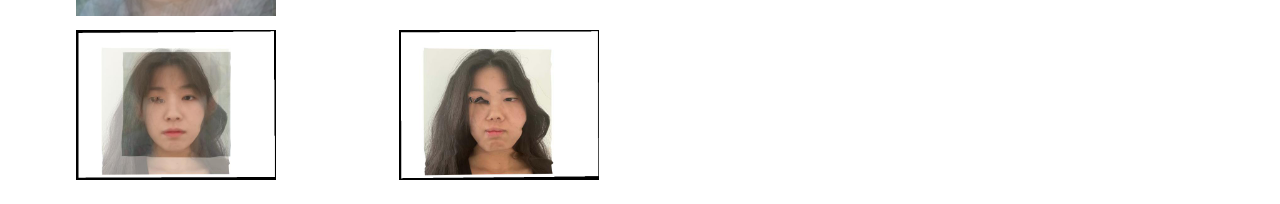
<file: proj3/index.html>
<!DOCTYPE html>
<head>
    <link rel = "stylesheet" href="index.css">
</head>
<h1 style="text-align:center">Project 3- Olivia Huang</h1>
<p>In order to morph to faces, two processes are required- warping an image's shape and then cross-dissolving the colors.</p>
<p>I first selected correspondance points for each image, matching feature to feature. From there, I used a Delauney triangulation to create triangles inbetween each point to speed up computation of each new coordinate. With each triangle, I then warped the coordinates using an affine transformation to the new image and used interpolation to get the color values for the new image.</p>
<p>To cross dissolve colors of the images, the following equation was used: image = (1-t)im1 + (t)im2, where t is a value from [0, 1] controlling how close the morphed image is to image 1 or 2.</p>
<h2>Part 1</h2>
<p>I first computed the "average" shape, or the correspondance points in between im1 and im2, and created an average image.</p>
<div class = "row">
    <div class = "column">
        <img src="IMG_8235_50.jpeg" width="200">
    </div>
    <div class = "column">
        <img src="IMG_6099_50.jpeg" width="200">
    </div>
</div>
<div class = "row">
    <div class = "column">
        <img src="points1.jpeg" width="200">
        <figcaption>I chose 50 correspondance points, with 46 corresponding to facial features.</figcaption>
    </div>
    <div class = "column">
        <img src="points2.jpeg" width="200">
    </div>
</div>
<div class="row">
    <div class="column">
        <img src="triangles1.jpeg" width="200">
        <figcaption>The scipy Delauney class takes in the points from above and creates triangles- the same triangles were used for both images to retain the same warping shape.</figcaption>
    </div>
    <div class="column">
        <img src="triangles2.jpeg" width="200">
    </div>
</div>
<div class="row">
    <div class = "column">
        <img src="dissolve1.jpeg" width="200">
        <figcaption>The additional black space is due to aligning the images to reduce ghosting.</figcaption>
    </div>
    
</div>
<h2>Part 2</h2>
<p>After taking the halfway point, I compiled all the images from t = 0 to t = 1.</p>
<img src="morph1.gif" width="200">
<h2>Part 3</h2>
<p>Using the Danes database of faces, I averaged 40 faces together to create an average population face. Because the images were not completely aligned, the edges appear blurry.</p>
<img src="popaverage2.jpg" width="200">
<p>I then morphed some of the faces in the dataset into the average face shape calculated earlier.</p>
<div class = "row">
    <div class = "column">
        <img src="im10.jpg" width="200">
    </div>
    <div class = "column">
        <img src="im20.jpg" width="200">
    </div>
</div>
<div class = "row">
    <div class = "column">
        <img src="im30.jpg" width="200">
    </div>
    <div class = "column">
        <img src="im40.jpg" width="200">
    </div>
</div>
<p>I also morphed my face onto this average shape. My image was not aligned with the other faces, resulting in the background noise.</p>
<img src="im01.jpg" width="200">
<h2>Part 5</h2>
<p>Caricatures are exaggerated features on an individual. To find what parts of my face were exaggerated, I subtracted my face shape from the average, and added it back to create a caricature.</p>
<img src="caricature1.jpg" width="200">
<h2>Bells and Whistles</h2>
<p>Using the average face of the kpop boy group Seventeen from the internet, I morphed my face onto it, with just the color, just the shape, and both.</p>
<div class = "row">
    <div class = "column">
        <img src="boygroup.jpeg" width="200">
    </div>
    <div class = "column">
        <img src="shape.jpeg" width="200">
    </div>
</div>
<div class = "row">
    <div class = "column">
        <img src="owarped.jpeg" width="200">
    </div>
    <div class = "column">
        <img src="bwwarped.jpeg" width="200">
    </div>
</div>
</html>
</file>
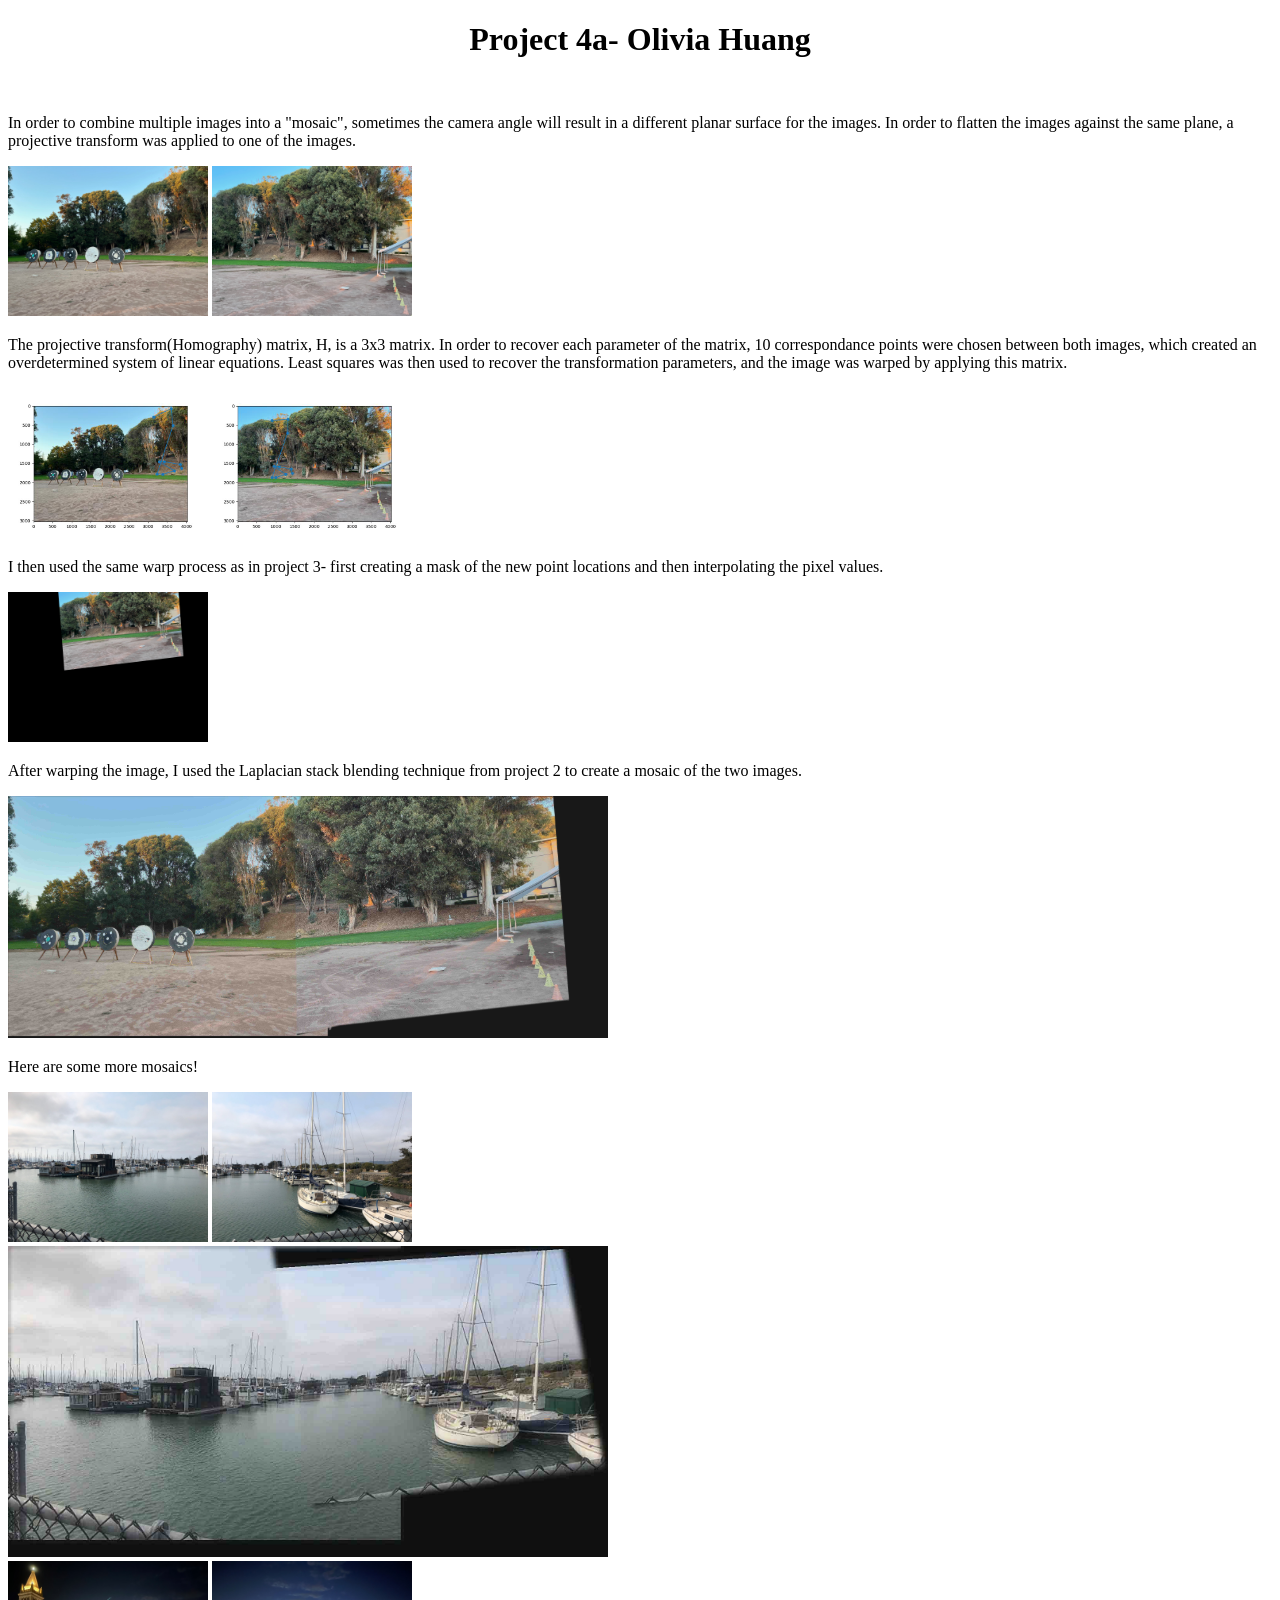
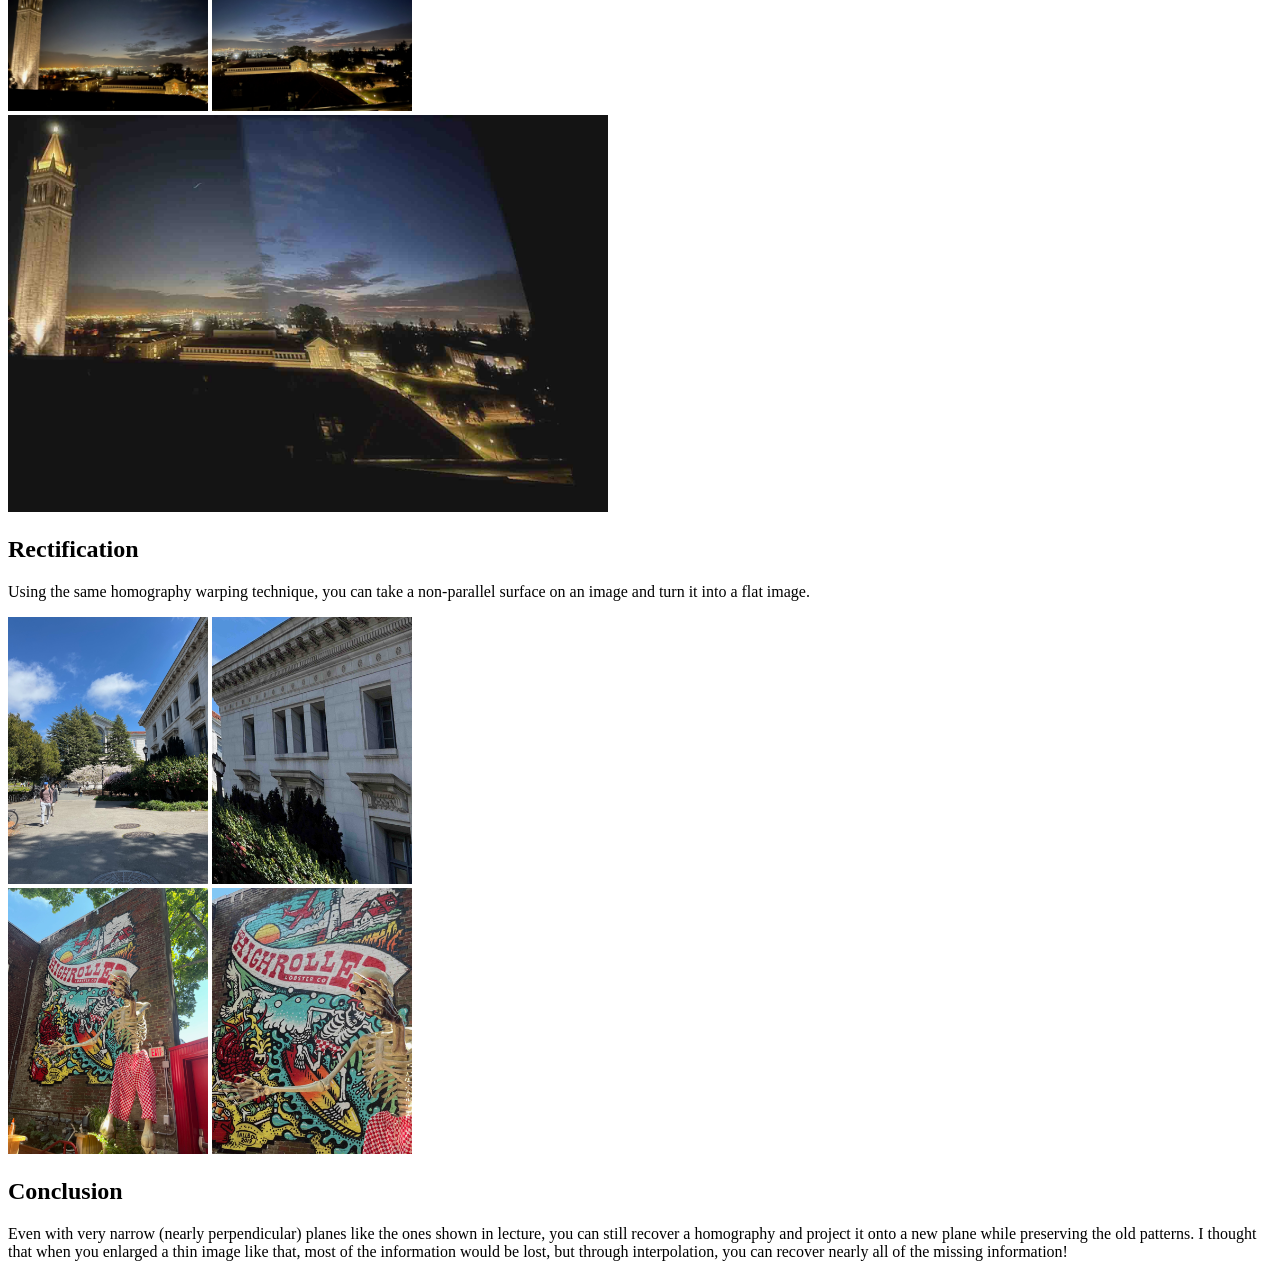
<file: proj4a/index.html>
<!DOCTYPE html>
<head>
    <link type="stylesheet" href="index.css">
</head>
<body>
    <h1 style="text-align: center;">Project 4a- Olivia Huang</h1>
    </br>
    <p>In order to combine multiple images into a "mosaic",  sometimes the camera angle will result in a different planar surface for the images. In order to flatten the images against the same plane, a projective transform was applied to one of the images.</p>
    <div class="row">
        <div class="column">
            <img src="IMG_8249.jpeg" width="200">
            <img src="IMG_8250.jpeg" width="200">
        </div>
    </div>
    <p>The projective transform(Homography) matrix, H, is a 3x3 matrix. In order to recover each parameter of the matrix, 10 correspondance points were chosen between both images, which created an overdetermined system of linear equations. Least squares was then used to recover the transformation parameters, and the image was warped by applying this matrix.</p>
    <div class="row">
        <div class="column">
            <img src="im1pts.jpeg" width="200">
            <img src="im2pts.jpeg" width="200">
        </div>
    </div>
    <p>I then used the same warp process as in project 3- first creating a mask of the new point locations and then interpolating the pixel values.</p>
    <img src="w.jpeg" width="200">
    <p>After warping the image, I used the Laplacian stack blending technique from project 2 to create a mosaic of the two images.</p>
    <img src="mosaic.jpeg" width="600">
    <p>Here are some more mosaics!</p>
    <div class="row">
        <div class="column">
            <img src="IMG_6544_1_25.jpeg" width="200">
            <img src="IMG_6545_25.jpeg" width="200">
        </div>
    </div>
    <img src="m.jpeg" width="600">
    <div class="row">
        <div class="column">
            <img src="IMG_6808_25.jpeg" width="200">
            <img src="IMG_6809_25.jpeg" width="200">
        </div>
    </div>
    <img src="m2.jpeg" width="600">
</br>
    <h2>Rectification</h2>
    <p>Using the same homography warping technique, you can take a non-parallel surface on an image and turn it into a flat image. </p>
    <div class="row">
        <div class="column">
            <img src="IMG_7180.jpeg" width="200">
            <img src="rect1.jpeg" width="200">
        </div>
    </div>
    <div class="row">
        <div class="column">
            <img src="IMG_7969.jpeg" width="200">
            <img src="rect2.jpeg" width="200">
        </div>
    </div>

    <h2>Conclusion</h2>
    <p>Even with very narrow (nearly perpendicular) planes like the ones shown in lecture, you can still recover a homography and project it onto a new plane while preserving the old patterns. I thought that when you enlarged a thin image like that, most of the information would be lost, but through interpolation, you can recover nearly all of the missing information!</p>
</body>
</html>
</file>
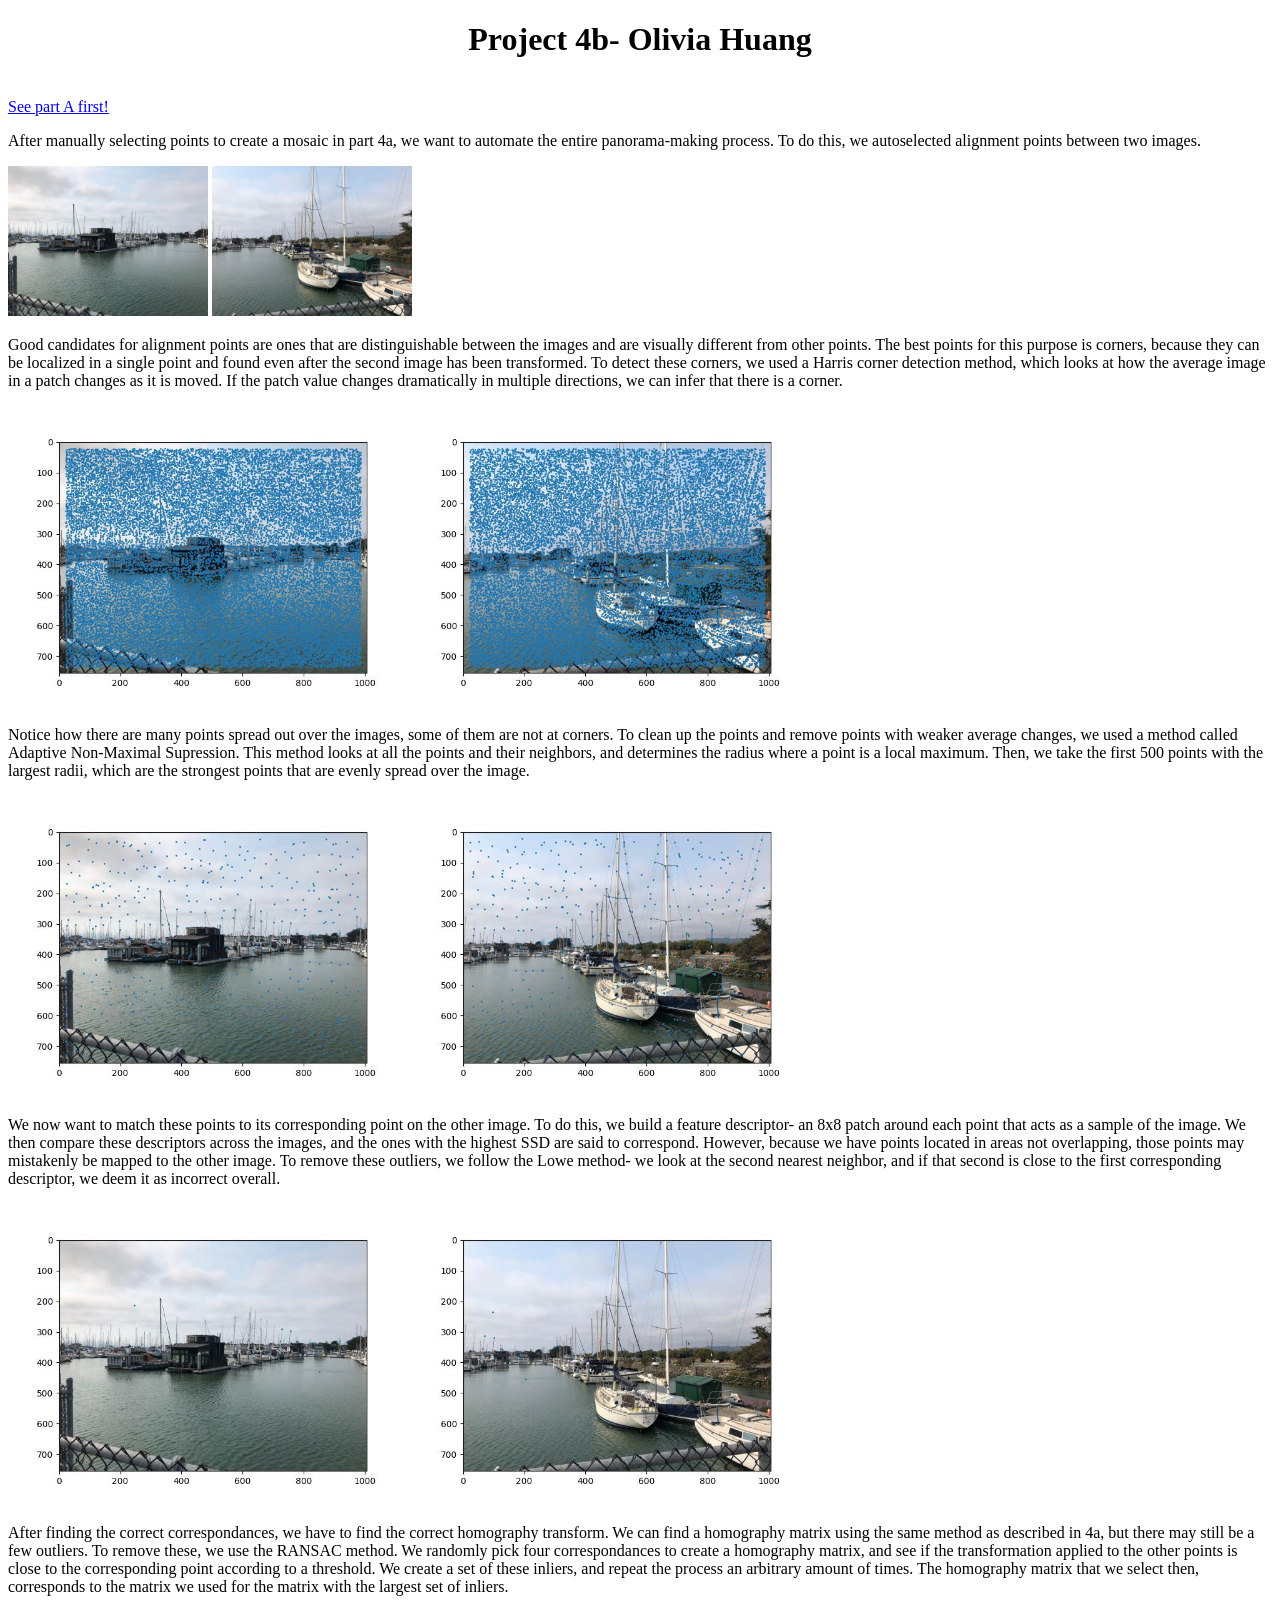
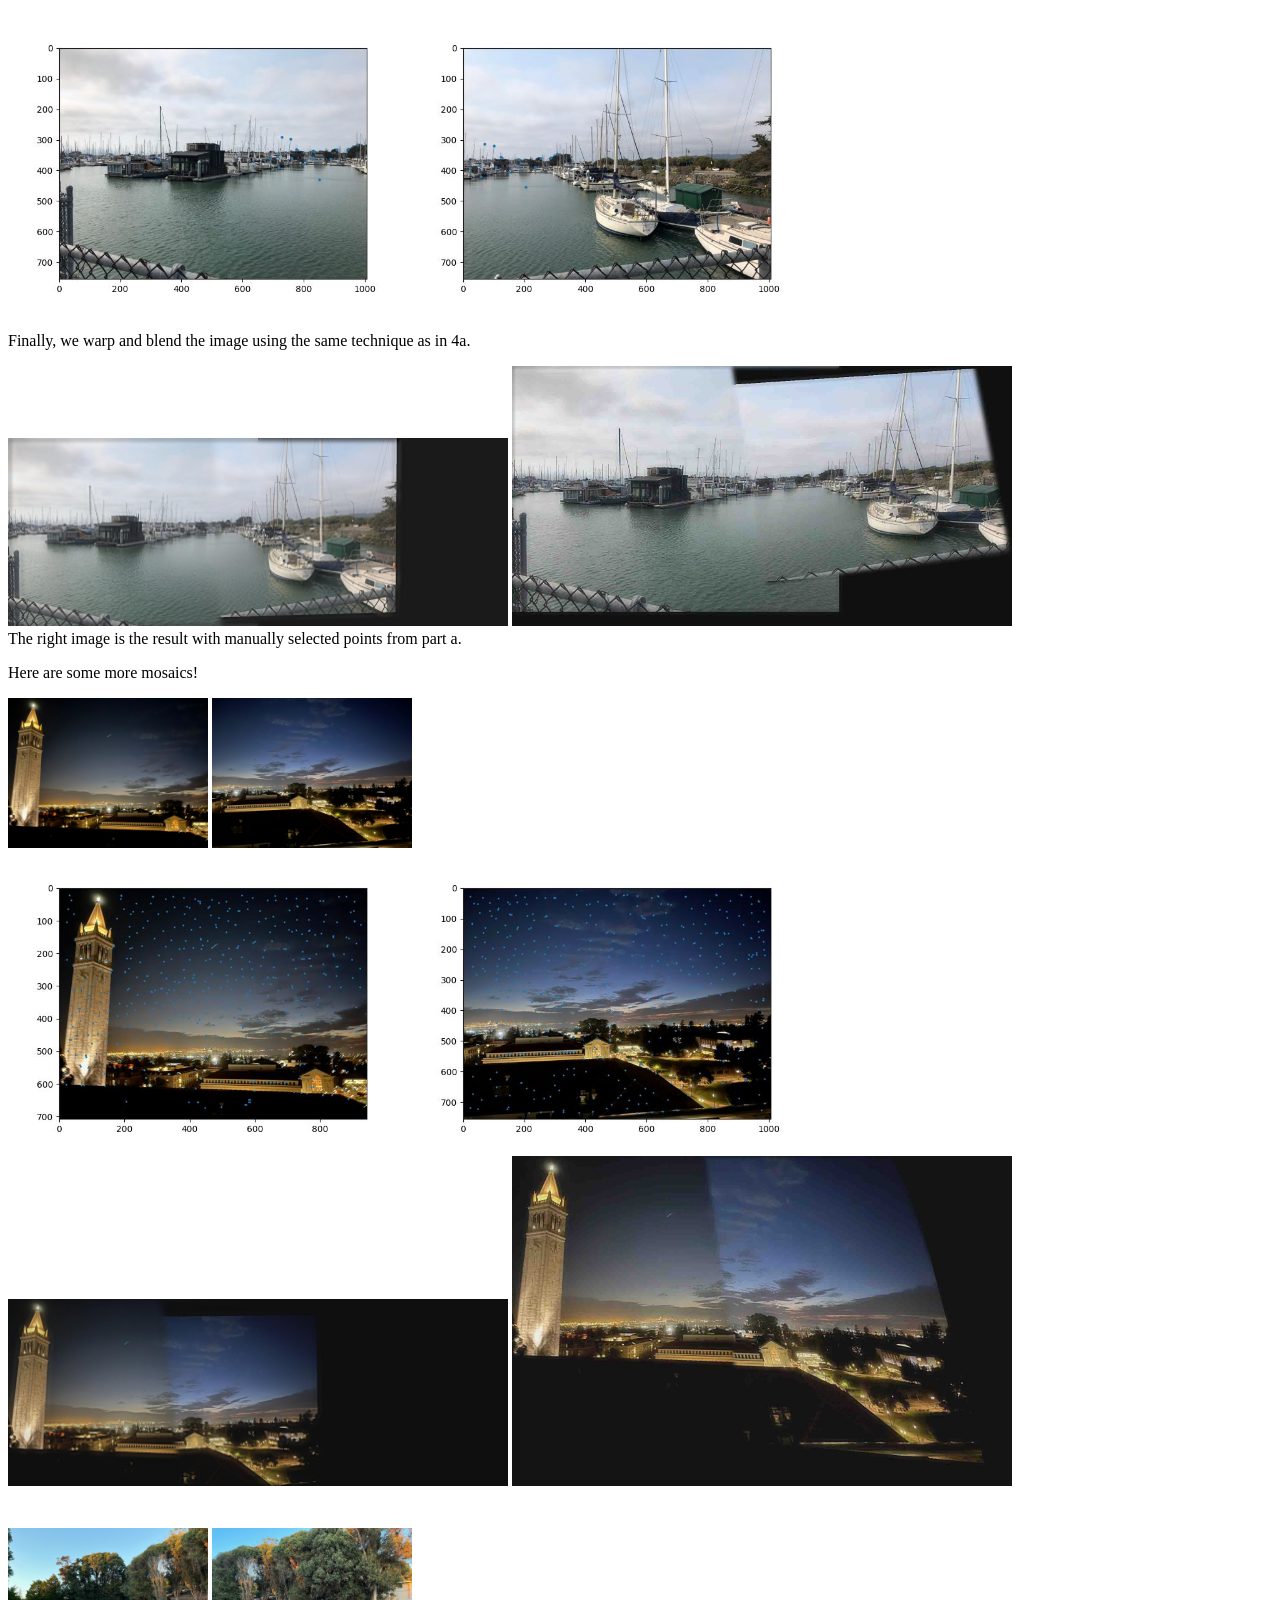
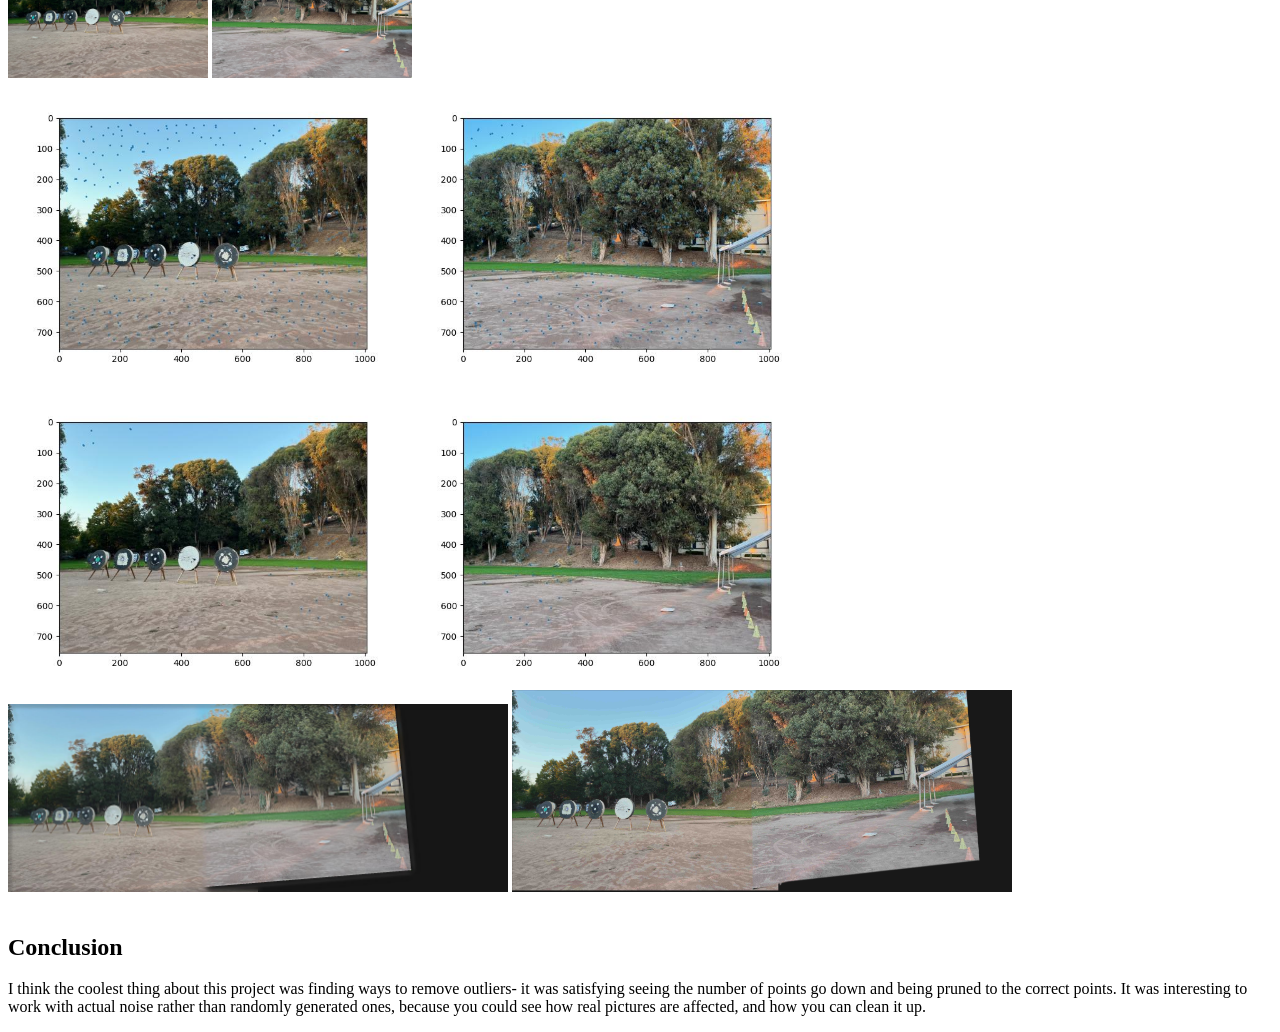
<file: proj4b/index.html>
<!DOCTYPE html>
<head>
    <link type="stylesheet" href="index.css">
</head>
<body>
    <h1 style="text-align: center;">Project 4b- Olivia Huang</h1>
    </br>
    <a href=" ../proj4a/">See part A first!</a>
    <p>After manually selecting points to create a mosaic in part 4a, we want to automate the entire panorama-making process. To do this, we autoselected alignment points between two images.</p>
    <div class="row">
        <div class="column">
            <img src="IMG_6544_1_25.jpeg" width="200">
            <img src="IMG_6545_25.jpeg" width="200">
        </div>
    </div>
    <p>Good candidates for alignment points are ones that are distinguishable between the images and are visually different from other points. The best points for this purpose is corners, because they can be localized in a single point and found even after the second image has been transformed. To detect these corners, we used a Harris corner detection method, which looks at how the average image in a patch changes as it is moved. If the patch value changes dramatically in multiple directions, we can infer that there is a corner.</p>
    <div class="row">
        <div class="column">
            <img src="harris1.jpeg" width="400">
            <img src="harris2.jpeg" width="400">
        </div>
    </div>
    <p>Notice how there are many points spread out over the images, some of them are not at corners. To clean up the points and remove points with weaker average changes, we used a method called Adaptive Non-Maximal Supression. This method looks at all the points and their neighbors, and determines the radius where a point is a local maximum. Then, we take the first 500 points with the largest radii, which are the strongest points that are evenly spread over the image.</p>
    <div class="row">
        <div class="column">
            <img src="anms1.jpeg" width="400">
            <img src="amns2.jpeg" width="400">
        </div>
    </div>
    <p>We now want to match these points to its corresponding point on the other image. To do this, we build a feature descriptor- an 8x8 patch around each point that acts as a sample of the image. We then compare these descriptors across the images, and the ones with the highest SSD are said to correspond. However, because we have points located in areas not overlapping, those points may mistakenly be mapped to the other image. To remove these outliers, we follow the Lowe method- we look at the second nearest neighbor, and if that second is close to the first corresponding descriptor, we deem it as incorrect overall.</p>
    <div class="row">
        <div class="column">
            <img src="lowe1.jpeg" width="400">
            <img src="lowe2.jpeg" width="400">
        </div>
    </div>
    <p>After finding the correct correspondances, we have to find the correct homography transform. We can find a homography matrix using the same method as described in 4a, but there may still be a few outliers. To remove these, we use the RANSAC method. We randomly pick four correspondances to create a homography matrix, and see if the transformation applied to the other points is close to the corresponding point according to a threshold. We create a set of these inliers, and repeat the process an arbitrary amount of times. The homography matrix that we select then, corresponds to the matrix we used for the matrix with the largest set of inliers.</p>
    <div class="row">
        <div class="column">
            <img src="inlier1.jpeg" width="400">
            <img src="inlier2.jpeg" width="400">
        </div>
    </div>
    <p>Finally, we warp and blend the image using the same technique as in 4a.</p>
    <div class="row">
        <div class="column">
            <img src="mo1.jpeg" width="500">
            <img src="m.jpeg" width="500">
            <figcaption>The right image is the result with manually selected points from part a.</figcaption>
        </div>
    </div>
    <p>Here are some more mosaics!</p>
    <div class="row">
        <div class="column">
            <img src="IMG_6808_25.jpeg" width="200">
            <img src="IMG_6809_25.jpeg" width="200">
        </div>
    </div>
    <div class="row">
        <div class="column">
            <img src="anms3.jpeg" width="400">
            <img src="anms4.jpeg" width="400">
        </div>
    </div>
    <div class="row">
        <div class="column">
            <img src="mo2.jpeg" width="500">
            <img src="m2.jpeg" width="500">
        </div>
    </div>
</br>
<h2></h2>
    <div class="row">
        <div class="column">
            <img src="IMG_8249_25.jpeg" width="200">
            <img src="IMG_8250_25.jpeg" width="200">
        </div>
    </div>
    <div class="row">
        <div class="column">
            <img src="anms5.jpeg" width="400">
            <img src="anms6.jpeg" width="400">
        </div>
    </div>
    <div class="row">
        <div class="column">
            <img src="lowe5.jpeg" width="400">
            <img src="lowe6.jpeg" width="400">
        </div>
    </div>
    <div class="row">
        <div class="column">
            <img src="mo3.jpeg" width="500">
            <img src="mosaic.jpeg" width="500">
        </div>
    </div>
    
</br>

    <h2>Conclusion</h2>
    <p>I think the coolest thing about this project was finding ways to remove outliers- it was satisfying seeing the number of points go down and being pruned to the correct points. It was interesting to work with actual noise rather than randomly generated ones, because you could see how real pictures are affected, and how you can clean it up.</p>
</body>
</html>
</file>
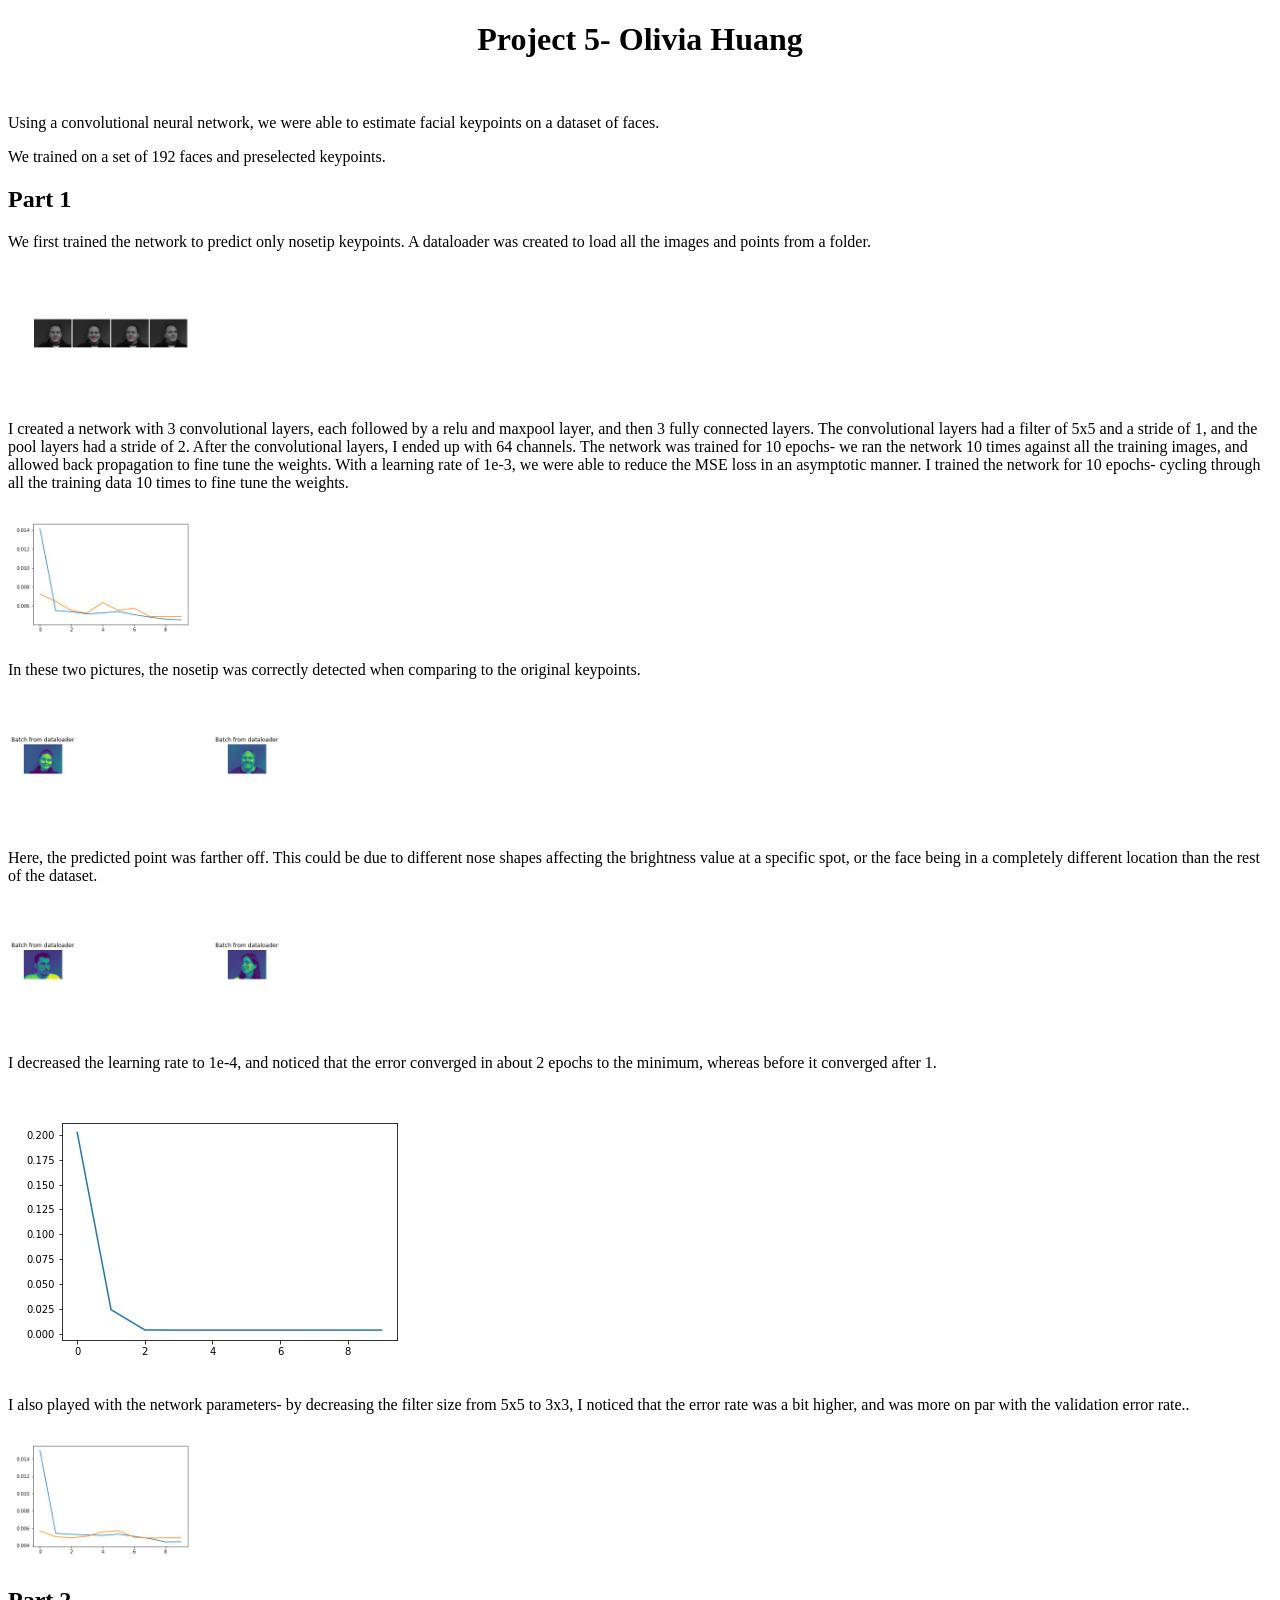
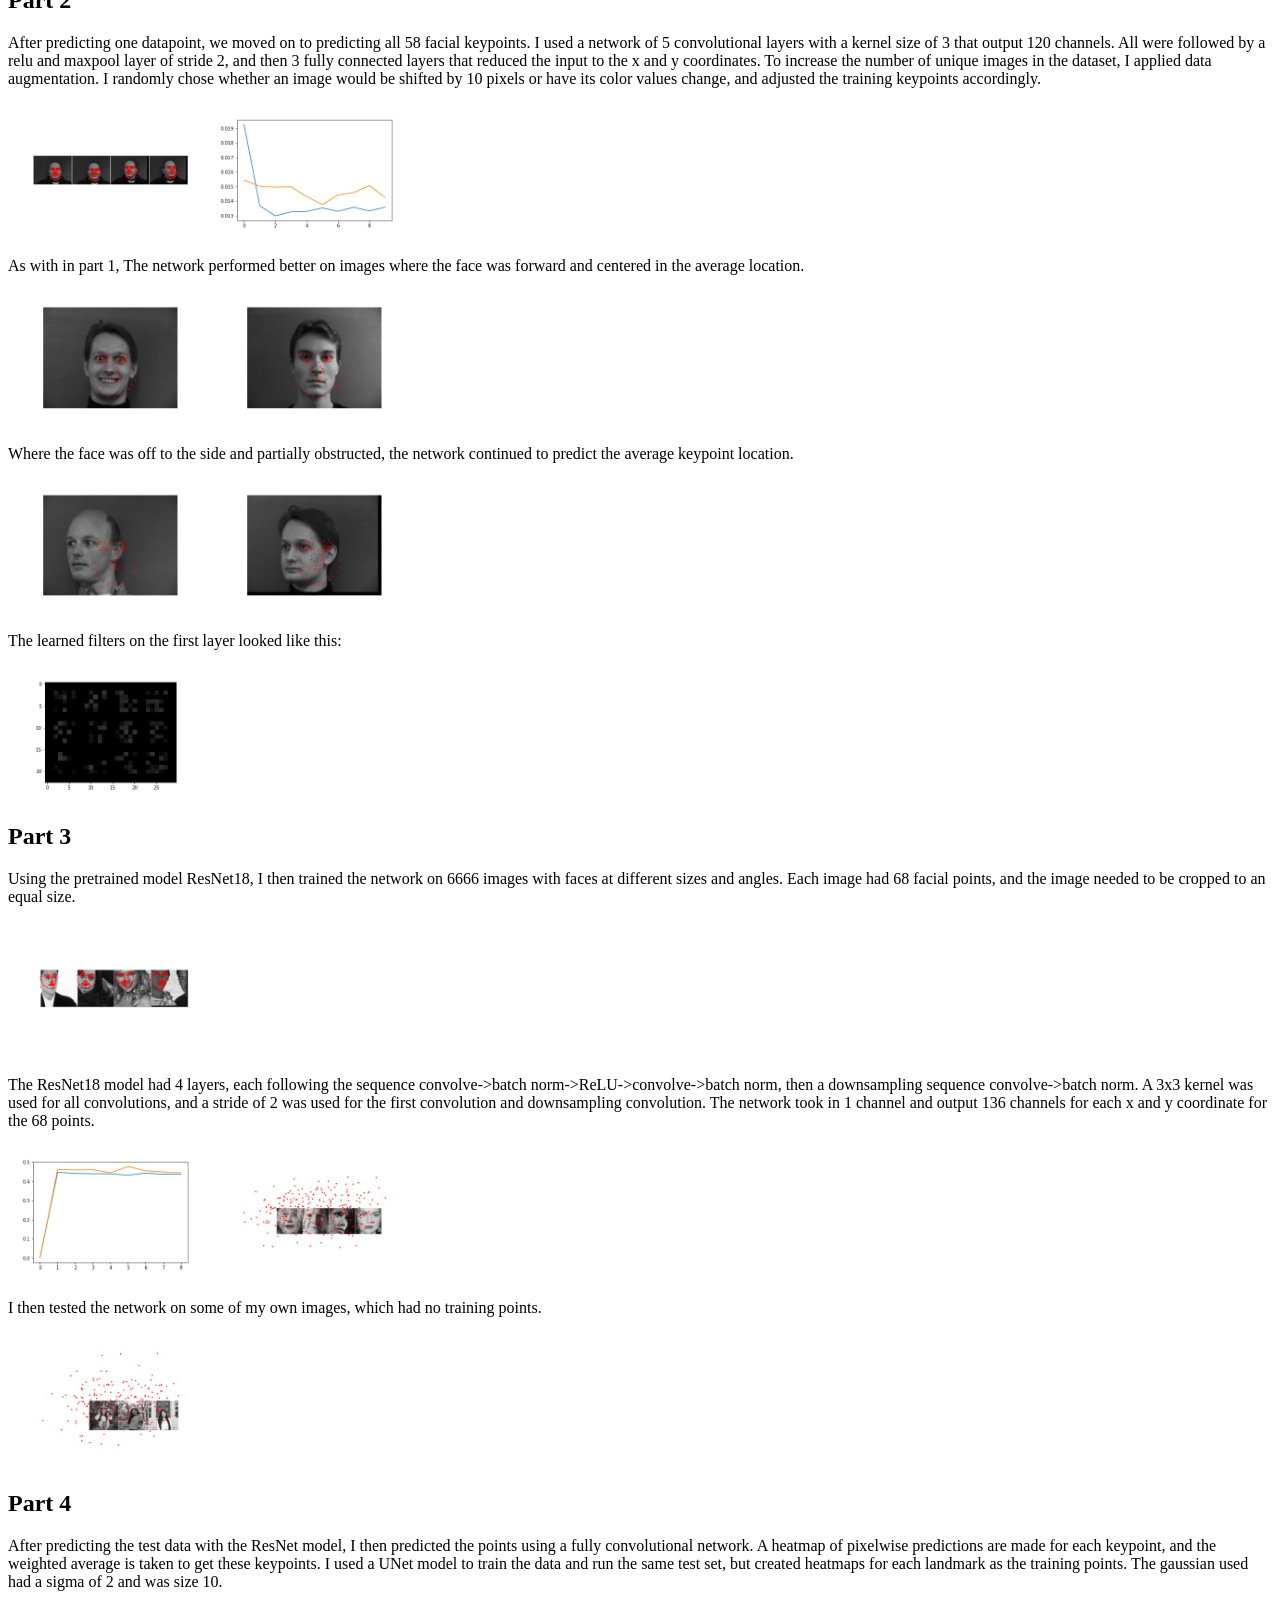
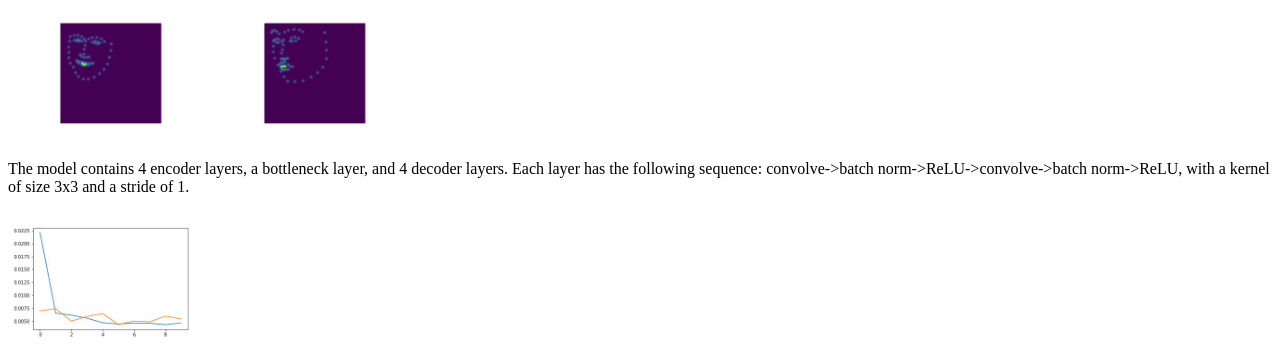
<file: proj5/index.html>
<!DOCTYPE html>
<head>
    <link type="stylesheet" href="index.css"> 
</head>
<body>
<h1 style="text-align:center"> Project 5- Olivia Huang</h1>
</br>
<p>Using a convolutional neural network, we were able to estimate facial keypoints on a dataset of faces.</p>
<p>We trained on a set of 192 faces and preselected keypoints.</p>
<h2>Part 1</h2>
<p>We first trained the network to predict only nosetip keypoints. A dataloader was created to load all the images and points from a folder.</p>
<img src="dataloaded.jpg" width="200">
<p> I created a network with 3 convolutional layers, each followed by a relu and maxpool layer, and then 3 fully connected layers. The convolutional layers had a filter of 5x5 and a stride of 1, and the pool layers had a stride of 2. After the convolutional layers, I ended up with 64 channels. The network was trained for 10 epochs- we ran the network 10 times against all the training images, and allowed back propagation to fine tune the weights. With a learning rate of 1e-3, we were able to reduce the MSE loss in an asymptotic manner. I trained the network for 10 epochs- cycling through all the training data 10 times to fine tune the weights.</p>
<img src="mseloss.jpg" width="200">
<p>In these two pictures, the nosetip was correctly detected when comparing to the original keypoints.</p>
<div class="row">
    <div class="column">
        <img src="10epochs85.jpg" width="200">
        <img src="10epochs181.jpg" width="200">
    </div>
</div>
<p> Here, the predicted point was farther off. This could be due to different nose shapes affecting the brightness value at a specific spot, or the face being in a completely different location than the rest of the dataset.</p>
<div class="row">
    <div class="column">
        <img src="10epochs105.jpg" width="200">
        <img src="10epochs128.jpg" width="200">
    </div>
</div>
<p> I decreased the learning rate to 1e-4, and noticed that the error converged in about 2 epochs to the minimum, whereas before it converged after 1.</p>
<img src="mseloss1e-4.jpg">
<p> I also played with the network parameters- by decreasing the filter size from 5x5 to 3x3, I noticed that the error rate was a bit higher, and was more on par with the validation error rate..</p>
<img src="filter3.jpg" width="200">
</br>
<h2>Part 2</h2>
<p>After predicting one datapoint, we moved on to predicting all 58 facial keypoints. I used a network of 5 convolutional layers with a kernel size of 3 that output 120 channels. All were followed by a relu and maxpool layer of stride 2, and then 3 fully connected layers that reduced the input to the x and y coordinates. To increase the number of unique images in the dataset, I applied data augmentation. I randomly chose whether an image would be shifted by 10 pixels or have its color values change, and adjusted the training keypoints accordingly.</p>
<img src="allptsdataloaded.jpg" width="200">
<img src="allloss.jpg" width="200">
<p>As with in part 1, The network performed better on images where the face was forward and centered in the average location.</p> 
<div class="row">
    <div class="column">
        <img src="allepochs221.jpg" width="200">
        <img src="allepochs226.jpg" width="200">
    </div>
</div>
<p>Where the face was off to the side and partially obstructed, the network continued to predict the average keypoint location.</p>
<div class="row">
    <div class="column">
        <img src="allepochs194.jpg" width="200">
        <img src="allepochs218.jpg" width="200">
    </div>
</div>
<p>The learned filters on the first layer looked like this:</p>
<img src="layer1.jpg" width="200">
</br>
<h2>Part 3</h2>
<p>Using the pretrained model ResNet18, I then trained the network on 6666 images with faces at different sizes and angles. Each image had 68 facial points, and the image needed to be cropped to an equal size.</p>
<img src="dataset.jpg" width="200">
<p>The ResNet18 model had 4 layers, each following the sequence convolve->batch norm->ReLU->convolve->batch norm, then a downsampling sequence convolve->batch norm. A 3x3 kernel was used for all convolutions, and a stride of 2 was used for the first convolution and downsampling convolution. The network took in 1 channel and output 136 channels for each x and y coordinate for the 68 points.</p>
<img src="trainingloss.jpg" width="200">
<img src="largedata251.jpg" width="200">
<p>I then tested the network on some of my own images, which had no training points.</p>
<img src="ownimages.jpg" width="200">
</br>
<h2>Part 4</h2>
<p>After predicting the test data with the ResNet model, I then predicted the points using a fully convolutional network. A heatmap of pixelwise predictions are made for each keypoint, and the weighted average is taken to get these keypoints. I used a UNet model to train the data and run the same test set, but created heatmaps for each landmark as the training points. The gaussian used had a sigma of 2 and was size 10.</p>
<div class="row">
    <div class="column">
        <img src="map1.jpg" width="200">
        <img src="map2.jpg" width="200">
    </div>
</div>
<p>The model contains 4 encoder layers, a bottleneck layer, and 4 decoder layers. Each layer has the following sequence: convolve->batch norm->ReLU->convolve->batch norm->ReLU, with a kernel of size 3x3 and a stride of 1.</p>
<img src="allloss (1).jpg" width="200">
</body>
</html>
</file>
<file: proj2/index.css>
.column {
    float:left; 
    width:25%;
    padding:5px;
    text-align: center;}
.row::after {
    content:""; 
    clear:both; 
    display:table;}
body {margin:50px;}
</file>
<file: proj3/index.css>
body{
    margin:15px;
}
.column {
    float:left; 
    width:25%;
    padding:5px;
    text-align: center;}
.row::after {
    content:""; 
    clear:both; 
    display:table;}
</file>
<file: proj4a/index.css>
body{
    margin:50px;
}
.column {
    float:left; 
    width:25%;
    padding:5px;
    text-align: center;}
.row::after {
    content:""; 
    clear:both; 
    display:table;}
</file>
<file: proj4b/index.css>
.column{
    float:left;
    width:33.33%;
    padding:2px;
}

.row::after{
    content:"";
    clear:both;
    display:table;
}

body {
    margin:30px;
    font-family:'Arial';
}
</file>
<file: proj5/index.css>
.column {
    float:left; 
    width:25%;
    padding:5px;
    text-align: center;}
.row::after {
    content:""; 
    clear:both; 
    display:table;}
body {margin:50px;}
</file>
